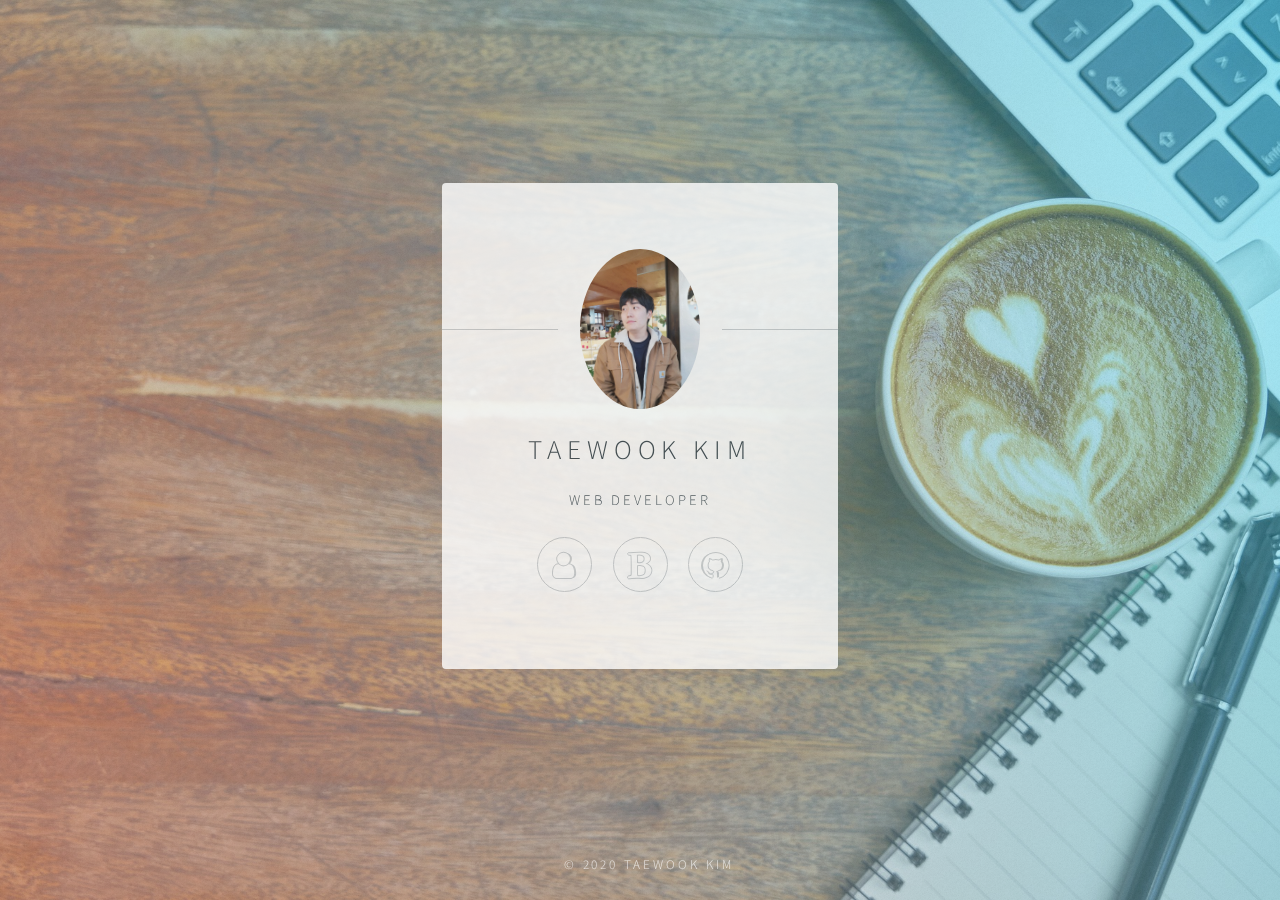
<file: index.html>
<!DOCTYPE html>
<html lang="en">
    <head>
        <meta charset="UTF-8">
        <meta name="viewport" content="width=device-width, initial-scale=1, maximum-scale=1">
        <!-- <meta name="viewport" content="width=device-width, initial-scale=1.0"> -->
        <title>twkim</title>
        <script src="https://www.google-analytics.com/analytics.js"></script>
        <script src="assets/js/jquery-3.2.1.min.js"></script>
        <link rel="stylesheet" href="assets/css/main.css">
        
        <!-- noscript 가 뭔지 -->
        <noscript><link rel="stylesheet" href="assets/css/noscript.css" /></noscript>
        
        <!-- 타이틀 옆 로고 지정  -->
        <link rel="icon" type="image/png" sizes="16x16" href="assets/gear.ico">
        
        
        <link rel="stylesheet" href="assets/css/font-awesome.min.css">
        
        <!-- 구글폰트 설정  -->
        <link href="https://fonts.googleapis.com/css?family=Source+Sans+Pro:400,700,700italic,400italic" rel="stylesheet" type="text/css">
        <link rel="stylesheet" type="text/css" href="assets/css/katex.min.css">
        <script src="assets/js/katex.min.js"> </script>
        
        
        <script>
            (function(i, s, o, g, r, a, m) {
                i['GoogleAnalyticsObject'] = r;
                i[r] = i[r] || function() {
                    (i[r].q = i[r].q || []).push(arguments)
                }, i[r].l = 1 * new Date();
                a = s.createElement(o),
                m = s.getElementsByTagName(o)[0];
                a.async = 1;
                a.src = g;
                m.parentNode.insertBefore(a, m)
            })(window, document, 'script', 'https://www.google-analytics.com/analytics.js', 'ga');
            
            ga('create', 'UA-116951375-2', 'auto');
            ga('send', 'pageview');
            
            </script>
    <script type="text/javascript">
          var host = "index.html";
          if ((host == window.location.host) && (window.location.protocol != "https:"))
          window.location.protocol = "https";
          </script>
        
        <title>taewook k</title>
        
        
        <meta name="generator" content="Jekyll v3.7.3" />
        <meta property="og:title" content="https://taewook7.github.io/homepage/index.html" />
        <meta property="og:locale" content="en_US" />
        <link rel="canonical" href="https://taewook7.github.io/homepage/index.html" />
        <meta property="og:url" content="https://taewook7.github.io/homepage/index.html" />
        <meta property="og:site_name" content="https://taewook7.github.io/homepage/index.html" />
    <script type="application/ld+json">
    {"name":"https://taewook7.github.io/homepage/index.html","@type":"WebSite","url":"https://taewook7.github.io/homepage/index.html","headline":"https://taewook7.github.io/homepage/index.html","@context":"http://schema.org"}
    </script>

    <link type="text/css" rel="stylesheet" href="chrome-extension://eobejphpabbjeehffmbiecckpkggpbai/style.css">
    <script type="text/javascript" charset="utf-8" src="chrome-extension://eobejphpabbjeehffmbiecckpkggpbai/js/content-script/page_context.js"></script>


</head>
<!-- <body class naver_screen_capture_injected="true"> -->
    <body class="is-loading">
    <div id="wrapper">
        <section id="main">
            <header>
            <span class="avatar">
                <img src="assets/img/profile2.jpg" alt="" />
            </span>
            <h1>TAEWOOK KIM</h1>
            <p>Web Developer</p>
            </header>

            <footer>
                <ul class="icons">
                    <li><a href="taewook7.html" class="fa-user">Profile</a></li>
                    <li><a href="https://blog.naver.com/x_o_d_n" class="fa-bold">Blog</a></li>
                    <li><a href="https://github.com/taewook7" class="fa-github">Github</a></li>
                </ul>
            </footer>
            </section>
            
            <footer id="footer">
                <ul class="copyright">
                    <li>&copy; 2020 TaeWook Kim</li>
                </ul>
            </footer>
            
            <script>
              if ('addEventListener' in window) {
                window.addEventListener('load', function() { document.body.className = document.body.className.replace(/\bis-loading\b/, ''); });
                document.body.className += (navigator.userAgent.match(/(MSIE|rv:11\.0)/) ? ' is-ie' : '');
              }
            </script>


    </div>

    <!-- <audio contorls>
        <source src="assets/music/A Winter Story (영화  러브 레터 ).mp3">
    </audio> -->
</body>
</html>
</file>
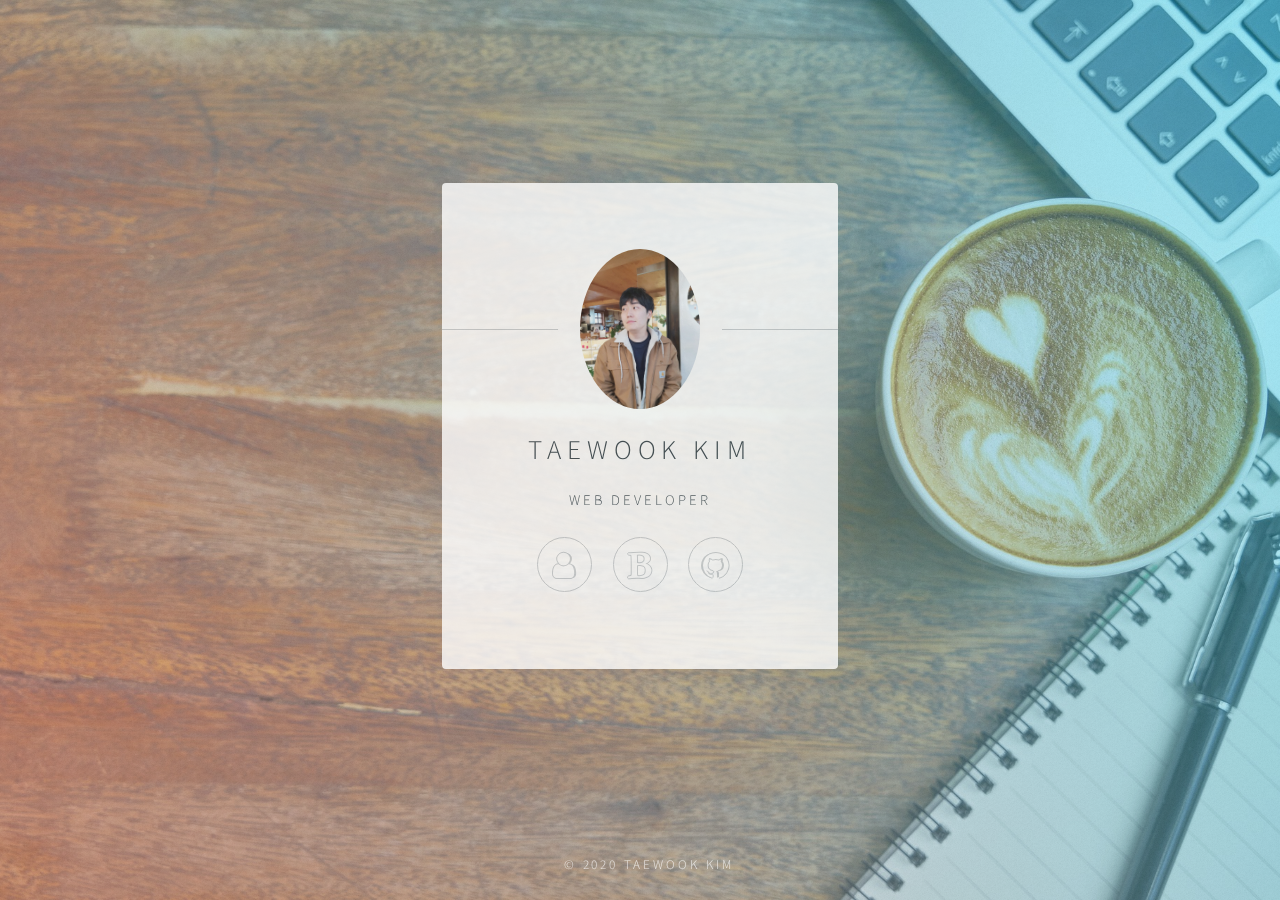
<file: main.html>
<!DOCTYPE html>
<html lang="en">
    <head>
        <meta charset="UTF-8">
        <meta name="viewport" content="width=device-width, initial-scale=1, maximum-scale=1">
        <!-- <meta name="viewport" content="width=device-width, initial-scale=1.0"> -->
        <title>twkim</title>
        <script src="https://www.google-analytics.com/analytics.js"></script>
        <script src="assets/js/jquery-3.2.1.min.js"></script>
        <link rel="stylesheet" href="assets/css/main.css">
        
        <!-- noscript 가 뭔지 -->
        <noscript><link rel="stylesheet" href="assets/css/noscript.css" /></noscript>
        
        <!-- 타이틀 옆 로고 지정  -->
        <link rel="icon" type="image/png" sizes="16x16" href="assets/gear.ico">
        
        
        <link rel="stylesheet" href="assets/css/font-awesome.min.css">
        
        <!-- 구글폰트 설정  -->
        <link href="https://fonts.googleapis.com/css?family=Source+Sans+Pro:400,700,700italic,400italic" rel="stylesheet" type="text/css">
        <link rel="stylesheet" type="text/css" href="assets/css/katex.min.css">
        <script src="assets/js/katex.min.js"> </script>
        
        
        <script>
            (function(i, s, o, g, r, a, m) {
                i['GoogleAnalyticsObject'] = r;
                i[r] = i[r] || function() {
                    (i[r].q = i[r].q || []).push(arguments)
                }, i[r].l = 1 * new Date();
                a = s.createElement(o),
                m = s.getElementsByTagName(o)[0];
                a.async = 1;
                a.src = g;
                m.parentNode.insertBefore(a, m)
            })(window, document, 'script', 'https://www.google-analytics.com/analytics.js', 'ga');
            
            ga('create', 'UA-116951375-2', 'auto');
            ga('send', 'pageview');
            
            </script>
    <script type="text/javascript">
          var host = "main.html";
          if ((host == window.location.host) && (window.location.protocol != "https:"))
          window.location.protocol = "https";
          </script>
        
        <title>taewook k</title>
        
        
        <meta name="generator" content="Jekyll v3.7.3" />
        <meta property="og:title" content="https://taewook7.github.io/homepage/main.html" />
        <meta property="og:locale" content="en_US" />
        <link rel="canonical" href="https://taewook7.github.io/homepage/main.html" />
        <meta property="og:url" content="https://taewook7.github.io/homepage/main.html" />
        <meta property="og:site_name" content="https://taewook7.github.io/homepage/main.html" />
    <script type="application/ld+json">
    {"name":"https://taewook7.github.io/homepage/main.html","@type":"WebSite","url":"https://taewook7.github.io/homepage/main.html","headline":"https://taewook7.github.io/homepage/main.html","@context":"http://schema.org"}
    </script>

    <link type="text/css" rel="stylesheet" href="chrome-extension://eobejphpabbjeehffmbiecckpkggpbai/style.css">
    <script type="text/javascript" charset="utf-8" src="chrome-extension://eobejphpabbjeehffmbiecckpkggpbai/js/content-script/page_context.js"></script>


</head>
<!-- <body class naver_screen_capture_injected="true"> -->
    <body class="is-loading">
    <div id="wrapper">
        <section id="main">
            <header>
            <span class="avatar">
                <img src="assets/img/profile2.jpg" alt="" />
            </span>
            <h1>TAEWOOK KIM</h1>
            <p>Web Developer</p>
            </header>

            <footer>
                <ul class="icons">
                    <li><a href="taewook7.html" class="fa-user">Profile</a></li>
                    <li><a href="https://blog.naver.com/x_o_d_n" class="fa-bold">Blog</a></li>
                    <li><a href="https://github.com/taewook7" class="fa-github">Github</a></li>
                </ul>
            </footer>
            </section>
            
            <footer id="footer">
                <ul class="copyright">
                    <li>&copy; 2020 TaeWook Kim</li>
                </ul>
            </footer>
            
            <script>
              if ('addEventListener' in window) {
                window.addEventListener('load', function() { document.body.className = document.body.className.replace(/\bis-loading\b/, ''); });
                document.body.className += (navigator.userAgent.match(/(MSIE|rv:11\.0)/) ? ' is-ie' : '');
              }
            </script>


    </div>

    <!-- <audio contorls>
        <source src="assets/music/A Winter Story (영화  러브 레터 ).mp3">
    </audio> -->
</body>
</html>
</file>
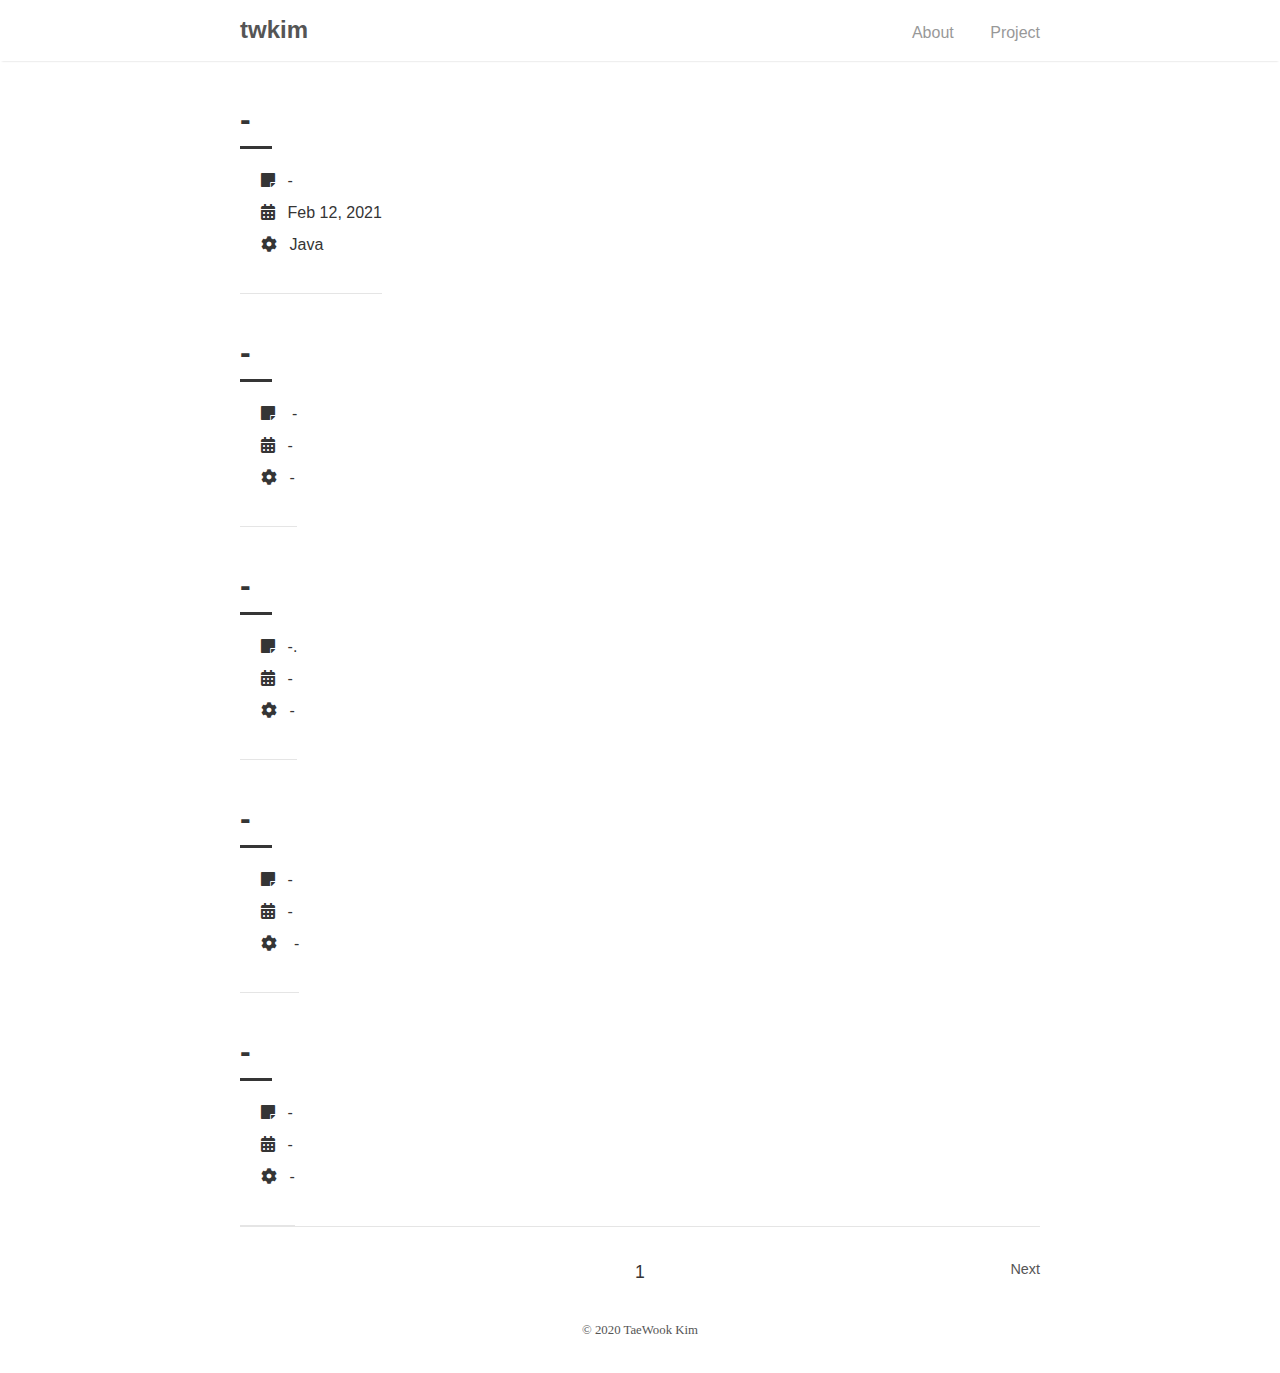
<file: project.html>
<!DOCTYPE html>
<html lang="en">
<head>
    <meta charset="UTF-8">
    <meta name="viewport" content="width=device-width, initial-scale=1.0">
    <title>twkim</title>
    <link rel="icon" type="image/png" sizes="16x16" href="assets/gear.ico">

    <link rel="stylesheet" href="assets/css/main2.css">
    <link rel="stylesheet" href="https://fonts.googleapis.com/css?family=Libre+Baskerville:400,400i,700">
    <link rel="stylesheet" type="text/css" href="assets/css/fontawesome-all.min.css">
    <script async="" src="https://www.google-analytics.com/analytics.js"></script>
    <script>
        
      (function(i, s, o, g, r, a, m) {
          i['GoogleAnalyticsObject'] = r;
          i[r] = i[r] || function() {
              (i[r].q = i[r].q || []).push(arguments)
          }, i[r].l = 1 * new Date();
          a = s.createElement(o),
              m = s.getElementsByTagName(o)[0];
          a.async = 1;
          a.src = g;
          m.parentNode.insertBefore(a, m)
      })(window, document, 'script', 'https://www.google-analytics.com/analytics.js', 'ga');

      ga('create', 'UA-116951375-1', 'auto');
      ga('send', 'pageview');
  
    </script>

    <script>
        var host = "taewook7.html";
        if ((host == window.location.host) && (window.location.protocol != "https:"))
        window.location.protocol = "https";
    </script>


</head>
<body>
    <nav class="nav">
        <div class="nav-container">
            <a href="index.html">
                <h2 class="nav-title">twkim</h2>
            </a>
            <ul>
                <li><a href="taewook7.html">About</a></li>
                <li><a href="project.html">Project</a></li>
           
            </ul>
        </div>
     </nav>

     <main>
        <div class="portfolio">
            <a href="#" class="portfolio-item">
        <div>

        <h1 class="portfolio-title">-</h1>
        <div class="portfolio-line"></div>
        <div class="portfolio-content">
        <span class="portfolio-icon">
        <i class="fa fa-sticky-note"></i><span class="portfolio-icon-text">-</span>
        </span>
        </br>
        <span class="portfolio-icon">
        <i class="fa fa-calendar-alt"></i><span class="portfolio-icon-text">Feb 12, 2021</span>
        </span>
        </br>
        <span class="portfolio-icon">
        <i class="fa fa-cog"></i><span class="portfolio-icon-text">Java</span>
        </span>
        </div>
        </div>
        </a>
        </br>
        <a href="#" class="portfolio-item">
        <div>
        <h1 class="portfolio-title">-</h1>
        <div class="portfolio-line"></div>
        <div class="portfolio-content">
        <span class="portfolio-icon">
        <i class="fa fa-sticky-note"></i><span class="portfolio-icon-text"> - </span>
        </span>
        </br>
        <span class="portfolio-icon">
        <i class="fa fa-calendar-alt"></i><span class="portfolio-icon-text">-</span>
        </span>
        </br>
        <span class="portfolio-icon">
        <i class="fa fa-cog"></i><span class="portfolio-icon-text">-</span>
        </span>
        </div>
        </div>
        </a>
        </br>
        <a href="#" class="portfolio-item">
        <div>
        <h1 class="portfolio-title">-</h1>
        <div class="portfolio-line"></div>
        <div class="portfolio-content">
        <span class="portfolio-icon">
        <i class="fa fa-sticky-note"></i><span class="portfolio-icon-text">-.</span>
        </span>
        </br>
        <span class="portfolio-icon">
        <i class="fa fa-calendar-alt"></i><span class="portfolio-icon-text">-</span>
        </span>
        </br>
        <span class="portfolio-icon">
         <i class="fa fa-cog"></i><span class="portfolio-icon-text">-</span>
        </span>
        </div>
        </div>
        </a>
        </br>
        <a href="#" class="portfolio-item">
        <div>
        <h1 class="portfolio-title">-</h1>
        <div class="portfolio-line"></div>
        <div class="portfolio-content">
        <span class="portfolio-icon">
        <i class="fa fa-sticky-note"></i><span class="portfolio-icon-text">-</span>
        </span>
        </br>
        <span class="portfolio-icon">
        <i class="fa fa-calendar-alt"></i><span class="portfolio-icon-text">-</span>
        </span>
        </br>
        <span class="portfolio-icon">
        <i class="fa fa-cog"></i><span class="portfolio-icon-text"> -</span>
        </span>
        </div>
        </div>
        </a>
        </br>
        <a href="#" class="portfolio-item">
        <div>
        <h1 class="portfolio-title">-</h1>
        <div class="portfolio-line"></div>
        <div class="portfolio-content">
        <span class="portfolio-icon">
        <i class="fa fa-sticky-note"></i><span class="portfolio-icon-text">-</span>
        </span>
        </br>
        <span class="portfolio-icon">
        <i class="fa fa-calendar-alt"></i><span class="portfolio-icon-text">-</span>
        </span>
        </br>
        <span class="portfolio-icon">
        <i class="fa fa-cog"></i><span class="portfolio-icon-text">-</span>
        </span>
        </div>
        </div>
        </a>
        </br>
        </div>
       
        <div class="pagination">
        <a href="project2.html" class="right next">Next</a>
        <span>1</span>
        </div>
        </main>
        <footer>
        <span>
        &copy; <time datetime="2019-06-13 10:58:06 +0000">2020</time> TaeWook Kim
        </span>
        </footer>
        </body>
        </html>


</body>
</html>
</file>
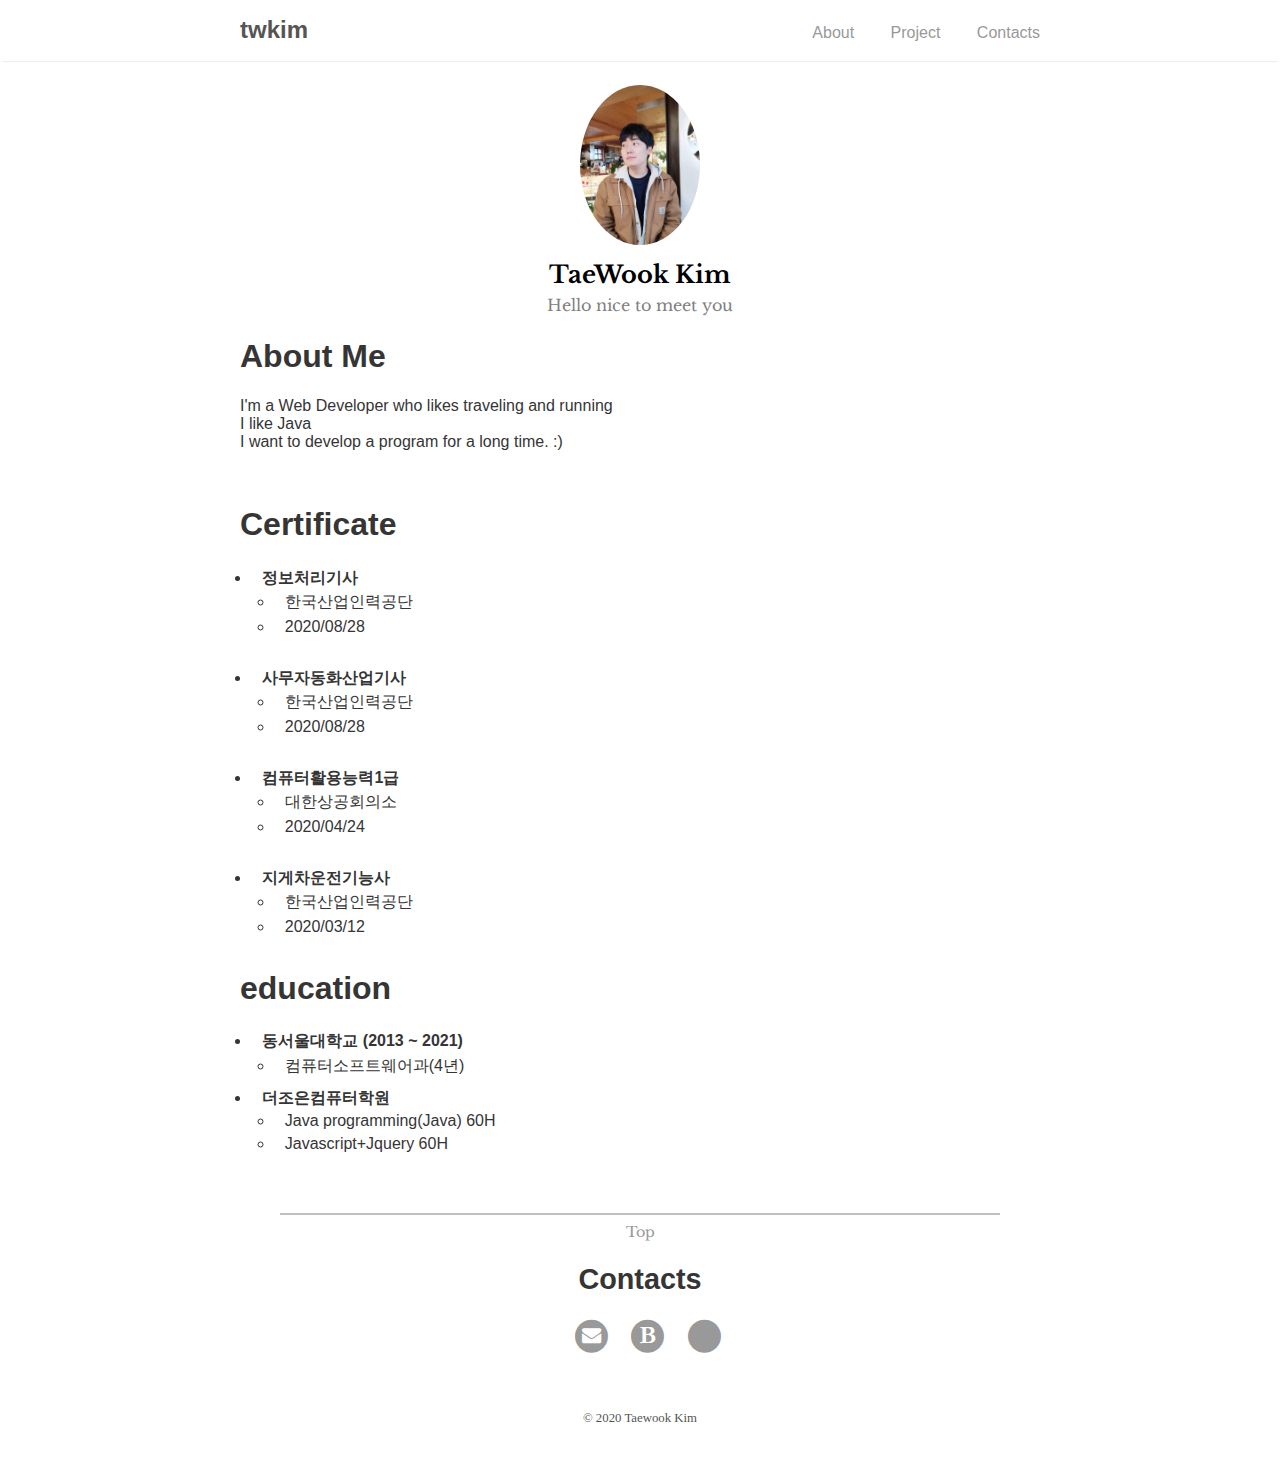
<file: taewook7.html>
<!DOCTYPE html>
<html>
    <head>
    <meta name="viewport" content="width=device-width, initial-scale=1.0">
    <meta charset="UTF-8">
    <title>twkim</title>
    <link rel="stylesheet" href="assets/css/main2.css">
    <link rel="stylesheet" href="https://fonts.googleapis.com/css?family=Libre+Baskerville:400,400i,700">
    <link rel="stylesheet" href="assets/css/font-awesome.min.css">  
    <!-- 그림 CSS 위 코드-->
    <link rel="icon" type="image/png" sizes="16x16" href="assets/gear.ico">
   
    <script src="https://www.google-analytics.com/analytics.js"></script>

    <!-- 아직 구현안함. -->
    <link rel="stylesheet" href="assets/css/fixed-nav.css">
    <script src="assets/js/fixed-nav.js"></script>

</head>
<body>
    <header >
    <nav class="nav">
        <div class="nav-container">
            <a href="index.html">
                <h2 class="nav-title">twkim</h2>
            </a>
            <ul class="gnb">
                <li>
                    <a href="taewook7.html">About</a>
                </li>
                <li>
                    <a href="project.html">Project</a>
                </li>
                <li>
                    <a href="#footer">Contacts</a>
                </li>

                <!-- 아래 기능 아직 미완성. -->
                <!-- <span class="underline" style="width: 50px; left:0px;"> -->
                </span>
            </ul>
        </div>
    </nav>
    </header>
    
    <main>
        <div class="about">
            <div class="profile">
                <img class="selfie" alt="TaeWook Kim" src="assets/img/profile2.jpg">
                <div class="info">
                    <div class="title">TaeWook Kim</div>
                    <div class="description">Hello nice to meet you</div>
                </div>
            </div>
            
            <div class="content">
                <h1 id="about-me">About Me</h1>
                <p>I'm a Web Developer who likes traveling and running
                <br> I like Java 
                <br>
                I want to develop a program for a long time. :)
                </p>
                <p><br></p>

                <h1 id="certificate">Certificate</h1>
                    <ul>
                        <li>
                            정보처리기사
                            <ul>
                                <li>한국산업인력공단</li>
                                <li>2020/08/28</li>
                            </ul>
                        </li>
                    </ul>

                    <ul>
                        <li>
                            사무자동화산업기사
                            <ul>
                                <li>한국산업인력공단</li>
                                <li>2020/08/28</li>
                            </ul>
                        </li>
                    </ul>

                    <ul>
                        <li>
                            컴퓨터활용능력1급
                            <ul>
                                <li>대한상공회의소</li>
                                <li>2020/04/24</li>
                            </ul>
                        </li>
                    </ul>

                    <ul>
                        <li>
                            지게차운전기능사
                            <ul>
                                <li>한국산업인력공단</li>
                                <li>2020/03/12</li>
                            </ul>
                        </li>
                    </ul>
                <h1 id="education">education</h1>
                <ul>
                    <li>
                        동서울대학교 (2013 ~ 2021)
                        <ul>
                            <li>컴퓨터소프트웨어과(4년)</li>
                        </ul>
                    </li>
                    <li>
                        더조은컴퓨터학원
                        <ul>
                            <li>Java programming(Java) 60H </li>
                            <li>Javascript+Jquery 60H </li>
                        
                        </ul>
                    </li>
                </ul>


            </div>

        </div>
        <br>
      
        <div class="social-layer">
            <hr style="border: 1px solid silver;" width="90%">
            <a href="#" class="top">Top</a>
            <h1>Contacts</h1>
            <div class="social-icons">
                <ul>
                    <li>
                        <a href="mailto:x_o_d_n@naver.com" title="email">
                        <span class="fa-stack fa-lg">
                            <i class="fa fa-circle fa-stack-2x"></i>
                            <i class="fa fa-envelope fa-stack-1x fa-inverse"></i>
                         </span> 
                         </a>
                    </li>
                    <li>
                        <a href="https://blog.naver.com/x_o_d_n" title="blog">
                        <span class="fa-stack fa-lg">
                            <i class="fa fa-circle fa-stack-2x"></i>
                            <i class="fa fa-bold fa-stack-1x fa-inverse"></i>
                            </span>
                            </a>
                   
                    </li>
                    <li>
                        <a href="https://github.com/taewook7" title="github">
                        <span class="fa-stack fa-lg">
                            <i class="fa fa-circle fa-stack-2x"></i>
                            <i class="fab fa-github fa-stack-1x fa-inverse"></i>
                            </span>
                            </a>
                    </li>

                </ul>
            </div>
        </div>
    </main>
    <footer id="footer">
        <span>
           © 2020 Taewook Kim
        </span>
    </footer>

</body>
</html>
</file>
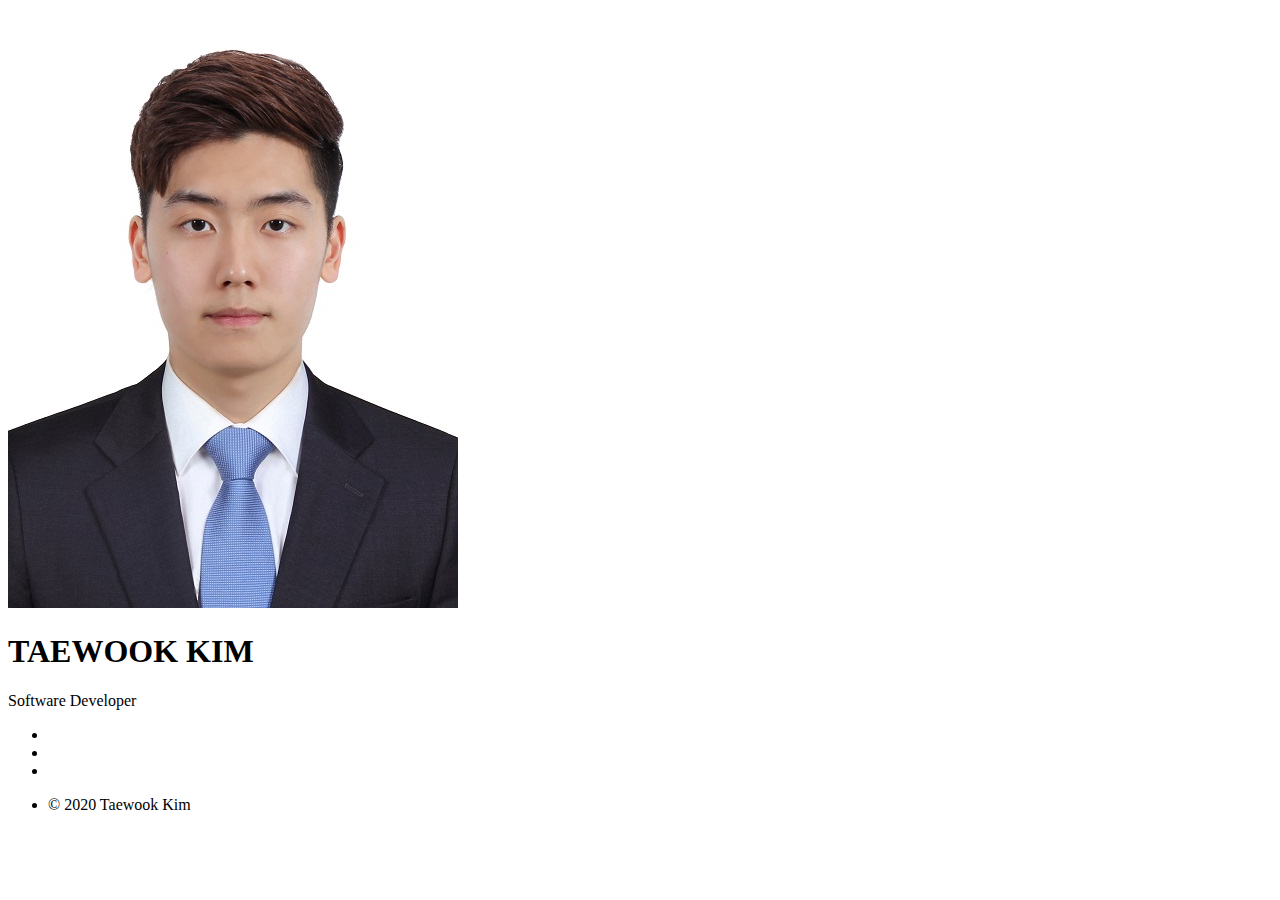
<file: homepage/main.html>
<!DOCTYPE html>
<html lang="en">
<head>
    <meta charset="UTF-8">
    <meta name="viewport" content="width=device-width, initial-scale=1.0">
    <title>taewook7</title>
    <script async src="//www.google-analytics.com/google-analytics.js"></script>
    <script src="/assets/js/jquery-3.2.1.min.js"></script>
</head>
<body>
    <div id="wrapper">
        <section id="main">
            <header>
                <span class="avatar">
                    <img src="/assets/img/profile.jpg" alt>
                </span>
                <h1>TAEWOOK KIM</h1>
                <p>Software Developer</p>
            </header>
            <footer>
                <ul class="icons">
                    <li>
                        <a href="https://profile.taewook7.com" class="fa-user"></a>    
                    </li>
                    <li>
                        <a href="https://blog.taewook7.com" class="fa-bold"></a>
                    </li>
                    <li>
                        <a href="https://github.com/taewook7" class="fa-github"></a>
                    </li>
                </ul>
            </footer>
        </section>
        <footer id="footer">
            <ul class="copyright">
                <li>© 2020 Taewook Kim</li>
            </ul>
        </footer>
    </div>
</body>
</html>
</file>
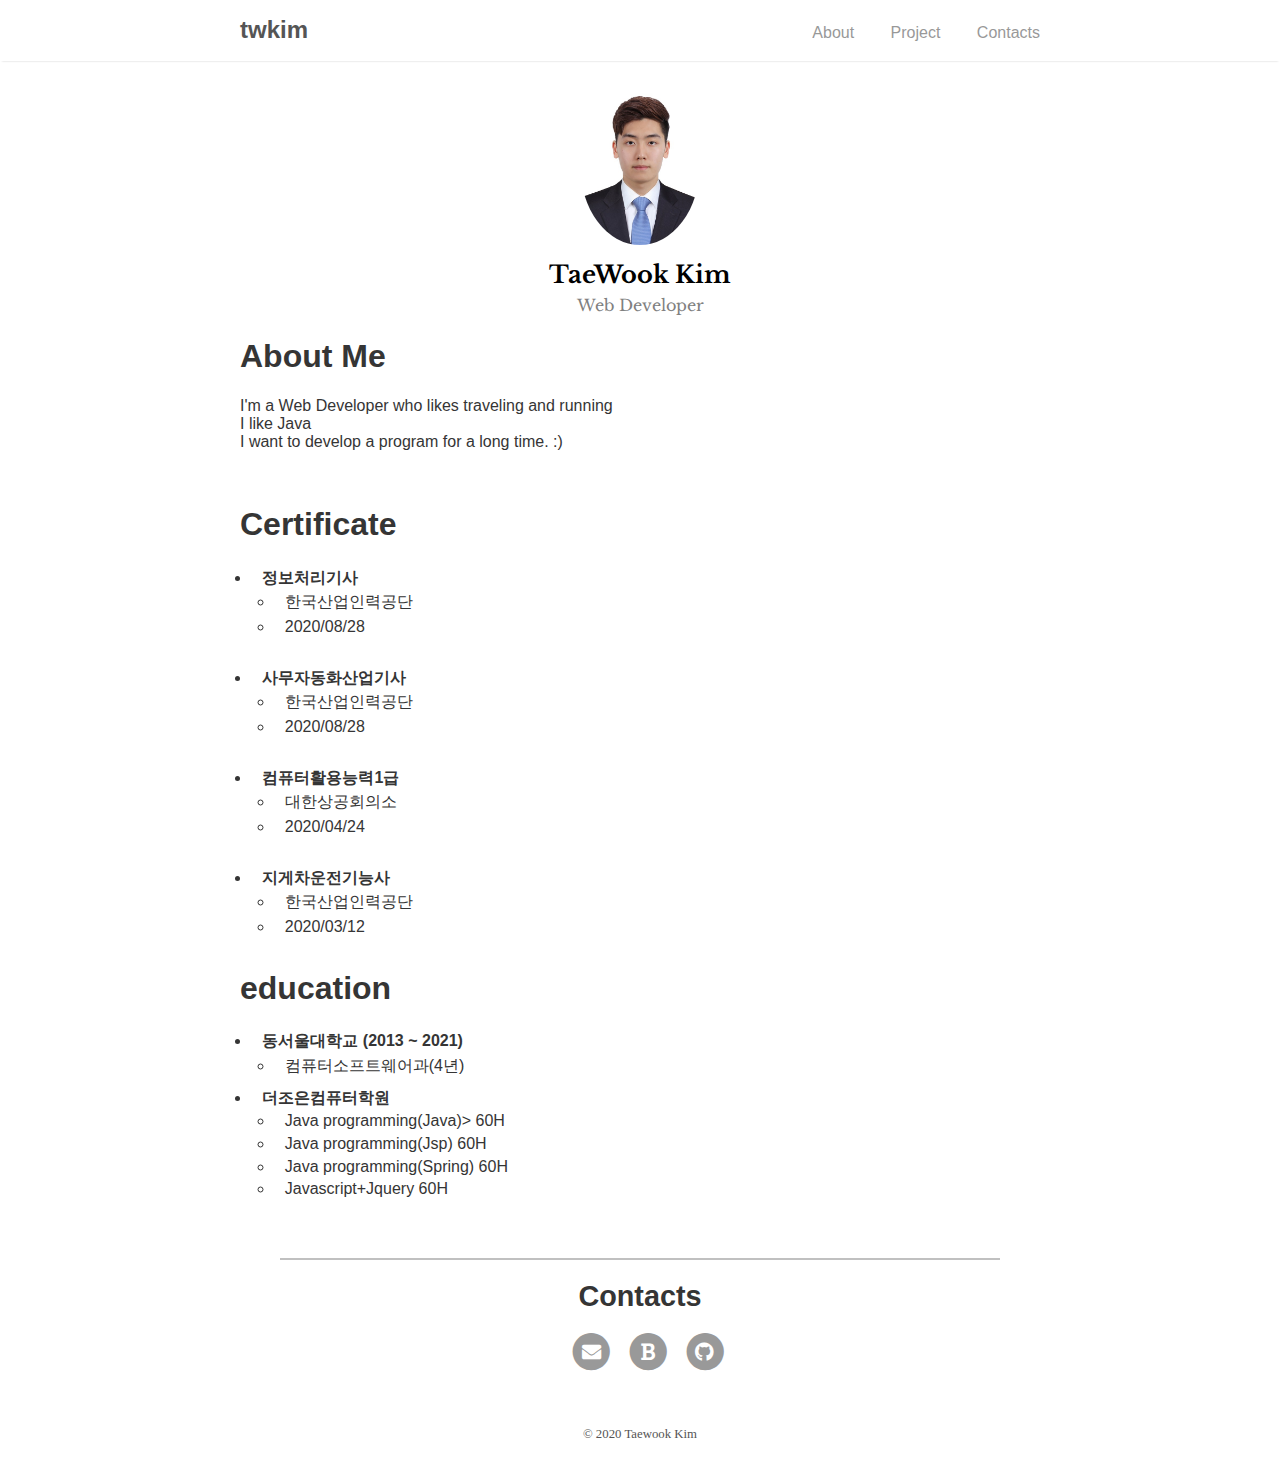
<file: homepage/taewook7.html>
<!DOCTYPE html>
<html>
    <head>
    <meta name="viewport" content="width=device-width, initial-scale=1.0">
    <meta charset="UTF-8">
    <title>twkim</title>
    <link rel="stylesheet" href="assets/css/main.css">
    <link rel="stylesheet" href="https://fonts.googleapis.com/css?family=Libre+Baskerville:400,400i,700">
    <link rel="stylesheet" href="assets/css/fontawesome-all.min.css">  
    <!-- 그림 CSS 위 코드-->
    <link rel="icon" type="image/png" sizes="16x16" href="assets/gear.ico">
    <script src="https://www.google-analytics.com/analytics.js"></script>
    

</head>
<body>
    <nav class="nav">
        <div class="nav-container">
            <a href="main.html">
                <h2 class="nav-title">twkim</h2>
            </a>
            <ul>
                <li>
                    <a href="taewook7.html">About</a>
                </li>
                <li>
                    <a href="project.html">Project</a>
                </li>
                <li>
                    <a href="">Contacts</a>
                </li>
            </ul>
        </div>
    </nav>
    <main>
        <div class="about">
            <div class="profile">
                <img class="selfie" alt="TaeWook Kim" src="assets/img/profile.jpg">
                <div class="info">
                    <div class="title">TaeWook Kim</div>
                    <div class="description">Web Developer</div>
                </div>
            </div>
            
            <div class="content">
                <h1 id="about-me">About Me</h1>
                <p>I'm a Web Developer who likes traveling and running
                <br> I like Java 
                <br>
                I want to develop a program for a long time. :)
                </p>
                <p><br></p>

                <h1 id="certificate">Certificate</h1>
                    <ul>
                        <li>
                            정보처리기사
                            <ul>
                                <li>한국산업인력공단</li>
                                <li>2020/08/28</li>
                            </ul>
                        </li>
                    </ul>

                    <ul>
                        <li>
                            사무자동화산업기사
                            <ul>
                                <li>한국산업인력공단</li>
                                <li>2020/08/28</li>
                            </ul>
                        </li>
                    </ul>

                    <ul>
                        <li>
                            컴퓨터활용능력1급
                            <ul>
                                <li>대한상공회의소</li>
                                <li>2020/04/24</li>
                            </ul>
                        </li>
                    </ul>

                    <ul>
                        <li>
                            지게차운전기능사
                            <ul>
                                <li>한국산업인력공단</li>
                                <li>2020/03/12</li>
                            </ul>
                        </li>
                    </ul>
                <h1 id="education">education</h1>
                <ul>
                    <li>
                        동서울대학교 (2013 ~ 2021)
                        <ul>
                            <li>컴퓨터소프트웨어과(4년)</li>
                        </ul>
                    </li>
                    <li>
                        더조은컴퓨터학원
                        <ul>
                            <li>Java programming(Java)> 60H </li>
                            <li>Java programming(Jsp) 60H </li>
                            <li>Java programming(Spring) 60H </li>
                            <li>Javascript+Jquery 60H </li>
                        
                        </ul>
                    </li>
                </ul>


            </div>

        </div>
        <br>
      
        <div class="social-layer">
            <hr style="border: 1px solid silver;" width="90%">
            <h1>Contacts</h1>
            <div class="social-icons">
                <ul>
                    <li>
                        <a href="mailto:x_o_d_n@naver.com" title="email">
                        <span class="fa-stack fa-lg">
                            <i class="fa fa-circle fa-stack-2x"></i>
                            <i class="fa fa-envelope fa-stack-1x fa-inverse"></i>
                         </span> 
                         </a>
                    </li>
                    <li>
                        <a href="https://blog.naver.com/x_o_d_n" title="blog">
                        <span class="fa-stack fa-lg">
                            <i class="fa fa-circle fa-stack-2x"></i>
                            <i class="fa fa-bold fa-stack-1x fa-inverse"></i>
                            </span>
                            </a>
                   
                    </li>
                    <li>
                        <a href="https://github.com/taewook7" title="github">
                        <span class="fa-stack fa-lg">
                            <i class="fa fa-circle fa-stack-2x"></i>
                            <i class="fab fa-github fa-stack-1x fa-inverse"></i>
                            </span>
                            </a>
                    </li>

                </ul>
            </div>
        </div>
    </main>
    <footer id="footer">
        <span>
           © 2020 Taewook Kim
        </span>
    </footer>

</body>
</html>
</file>
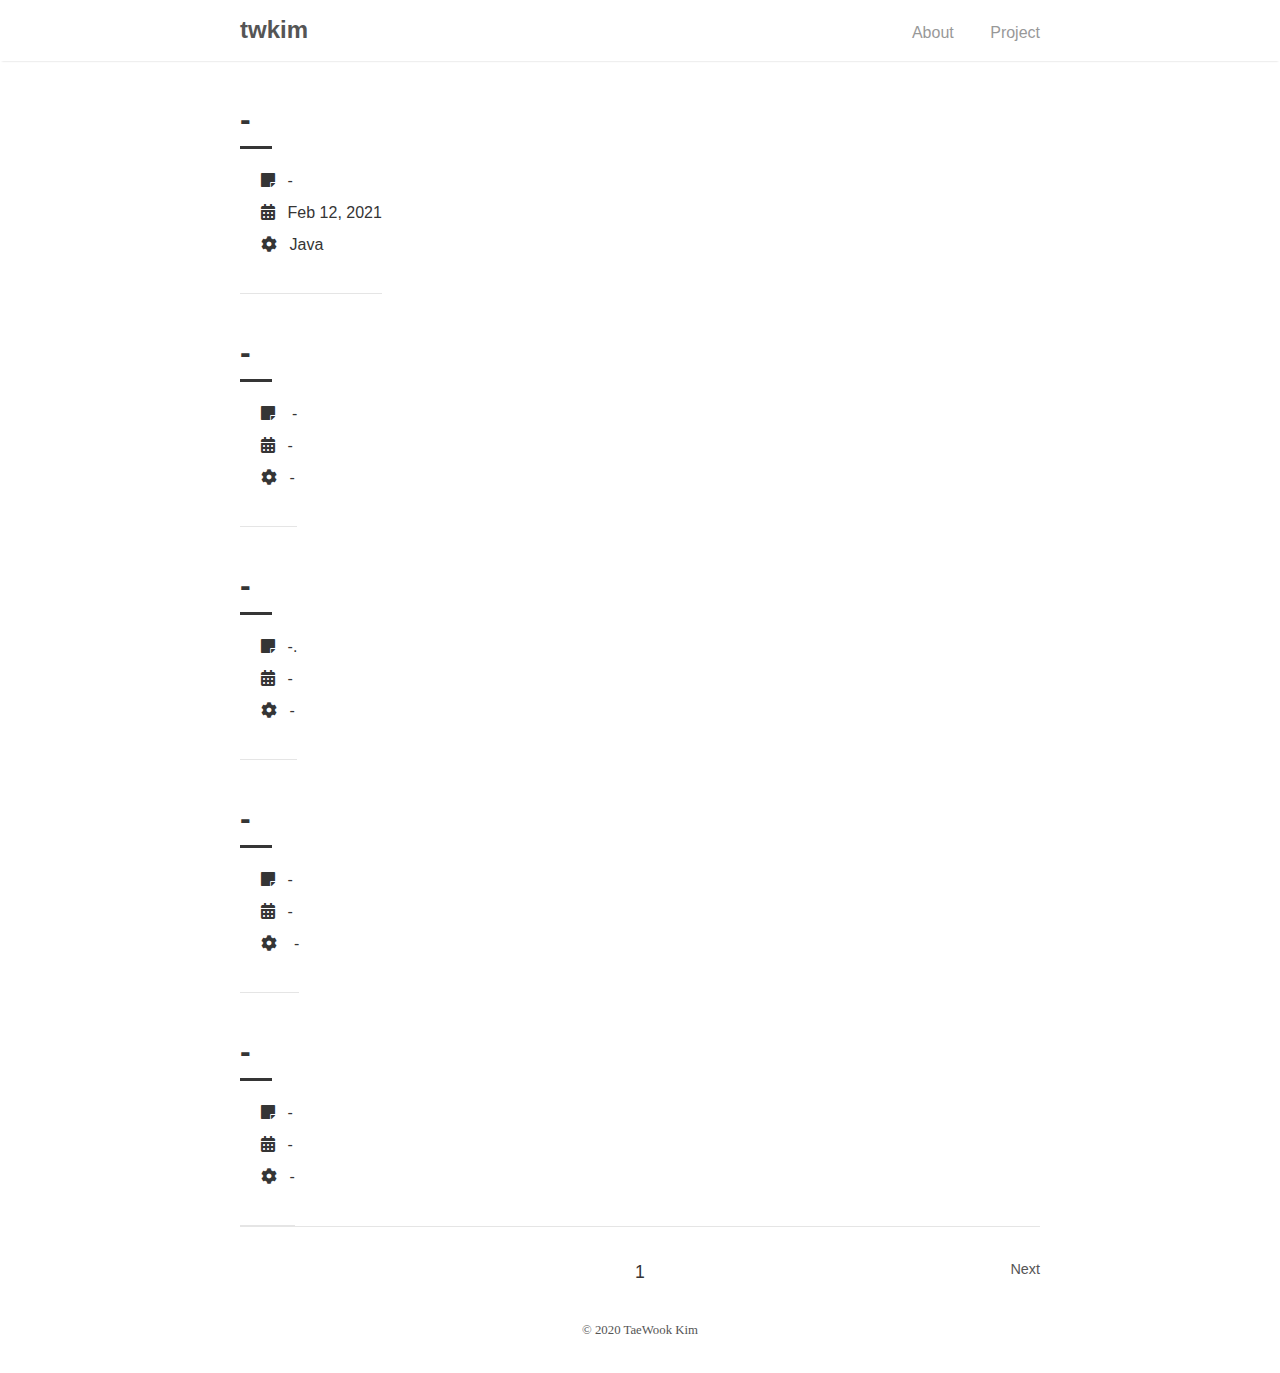
<file: twkim/project.html>
<!DOCTYPE html>
<html lang="en">
<head>
    <meta charset="UTF-8">
    <meta name="viewport" content="width=device-width, initial-scale=1.0">
    <title>twkim</title>
    <link rel="icon" type="image/png" sizes="16x16" href="assets/gear.ico">

    <link rel="stylesheet" href="assets/css/fixed-nav.css">
    <script src="assets/js/fixed-nav.js"></script>


    <link rel="stylesheet" href="assets/css/main2.css">
    <link rel="stylesheet" href="https://fonts.googleapis.com/css?family=Libre+Baskerville:400,400i,700">
    <link rel="stylesheet" type="text/css" href="assets/css/fontawesome-all.min.css">
    <script async="" src="https://www.google-analytics.com/analytics.js"></script>
    <script>
        
      (function(i, s, o, g, r, a, m) {
          i['GoogleAnalyticsObject'] = r;
          i[r] = i[r] || function() {
              (i[r].q = i[r].q || []).push(arguments)
          }, i[r].l = 1 * new Date();
          a = s.createElement(o),
              m = s.getElementsByTagName(o)[0];
          a.async = 1;
          a.src = g;
          m.parentNode.insertBefore(a, m)
      })(window, document, 'script', 'https://www.google-analytics.com/analytics.js', 'ga');

      ga('create', 'UA-116951375-1', 'auto');
      ga('send', 'pageview');
  
    </script>

    <script>
        var host = "taewook7.html";
        if ((host == window.location.host) && (window.location.protocol != "https:"))
        window.location.protocol = "https";
    </script>


</head>
<body>
    <nav class="nav">
        <div class="nav-container">
            <a href="index.html">
                <h2 class="nav-title">twkim</h2>
            </a>
            <ul>
                <li><a href="taewook7.html">About</a></li>
                <li><a href="project.html">Project</a></li>
           
            </ul>
        </div>
     </nav>

     <main>
        <div class="portfolio">
            <a href="#" class="portfolio-item">
        <div>

        <h1 class="portfolio-title">-</h1>
        <div class="portfolio-line"></div>
        <div class="portfolio-content">
        <span class="portfolio-icon">
        <i class="fa fa-sticky-note"></i><span class="portfolio-icon-text">-</span>
        </span>
        </br>
        <span class="portfolio-icon">
        <i class="fa fa-calendar-alt"></i><span class="portfolio-icon-text">Feb 12, 2021</span>
        </span>
        </br>
        <span class="portfolio-icon">
        <i class="fa fa-cog"></i><span class="portfolio-icon-text">Java</span>
        </span>
        </div>
        </div>
        </a>
        </br>
        <a href="#" class="portfolio-item">
        <div>
        <h1 class="portfolio-title">-</h1>
        <div class="portfolio-line"></div>
        <div class="portfolio-content">
        <span class="portfolio-icon">
        <i class="fa fa-sticky-note"></i><span class="portfolio-icon-text"> - </span>
        </span>
        </br>
        <span class="portfolio-icon">
        <i class="fa fa-calendar-alt"></i><span class="portfolio-icon-text">-</span>
        </span>
        </br>
        <span class="portfolio-icon">
        <i class="fa fa-cog"></i><span class="portfolio-icon-text">-</span>
        </span>
        </div>
        </div>
        </a>
        </br>
        <a href="#" class="portfolio-item">
        <div>
        <h1 class="portfolio-title">-</h1>
        <div class="portfolio-line"></div>
        <div class="portfolio-content">
        <span class="portfolio-icon">
        <i class="fa fa-sticky-note"></i><span class="portfolio-icon-text">-.</span>
        </span>
        </br>
        <span class="portfolio-icon">
        <i class="fa fa-calendar-alt"></i><span class="portfolio-icon-text">-</span>
        </span>
        </br>
        <span class="portfolio-icon">
         <i class="fa fa-cog"></i><span class="portfolio-icon-text">-</span>
        </span>
        </div>
        </div>
        </a>
        </br>
        <a href="#" class="portfolio-item">
        <div>
        <h1 class="portfolio-title">-</h1>
        <div class="portfolio-line"></div>
        <div class="portfolio-content">
        <span class="portfolio-icon">
        <i class="fa fa-sticky-note"></i><span class="portfolio-icon-text">-</span>
        </span>
        </br>
        <span class="portfolio-icon">
        <i class="fa fa-calendar-alt"></i><span class="portfolio-icon-text">-</span>
        </span>
        </br>
        <span class="portfolio-icon">
        <i class="fa fa-cog"></i><span class="portfolio-icon-text"> -</span>
        </span>
        </div>
        </div>
        </a>
        </br>
        <a href="#" class="portfolio-item">
        <div>
        <h1 class="portfolio-title">-</h1>
        <div class="portfolio-line"></div>
        <div class="portfolio-content">
        <span class="portfolio-icon">
        <i class="fa fa-sticky-note"></i><span class="portfolio-icon-text">-</span>
        </span>
        </br>
        <span class="portfolio-icon">
        <i class="fa fa-calendar-alt"></i><span class="portfolio-icon-text">-</span>
        </span>
        </br>
        <span class="portfolio-icon">
        <i class="fa fa-cog"></i><span class="portfolio-icon-text">-</span>
        </span>
        </div>
        </div>
        </a>
        </br>
        </div>
       
        <div class="pagination">
        <a href="project2.html" class="right next">Next</a>
        <span>1</span>
        </div>
        </main>
        <footer>
        <span>
        &copy; <time datetime="2019-06-13 10:58:06 +0000">2020</time> TaeWook Kim
        </span>
        </footer>
        </body>
        </html>

        <script src="https://ajax.googleapis.com/ajax/libs/jquery/3.5.1/jquery.min.js"></script>
        <script>
            $(document).ready(function(){
                $(window).scroll(function(){
                    var scroll = $(window).scrollTop();
                    if(scroll > 0){
                        $("nav").css({position:'fixed'});
                    } else  {
                        $("nav").css({position:'relative'});
                    }
                })
            });
        </script>
</body>
</html>
</file>
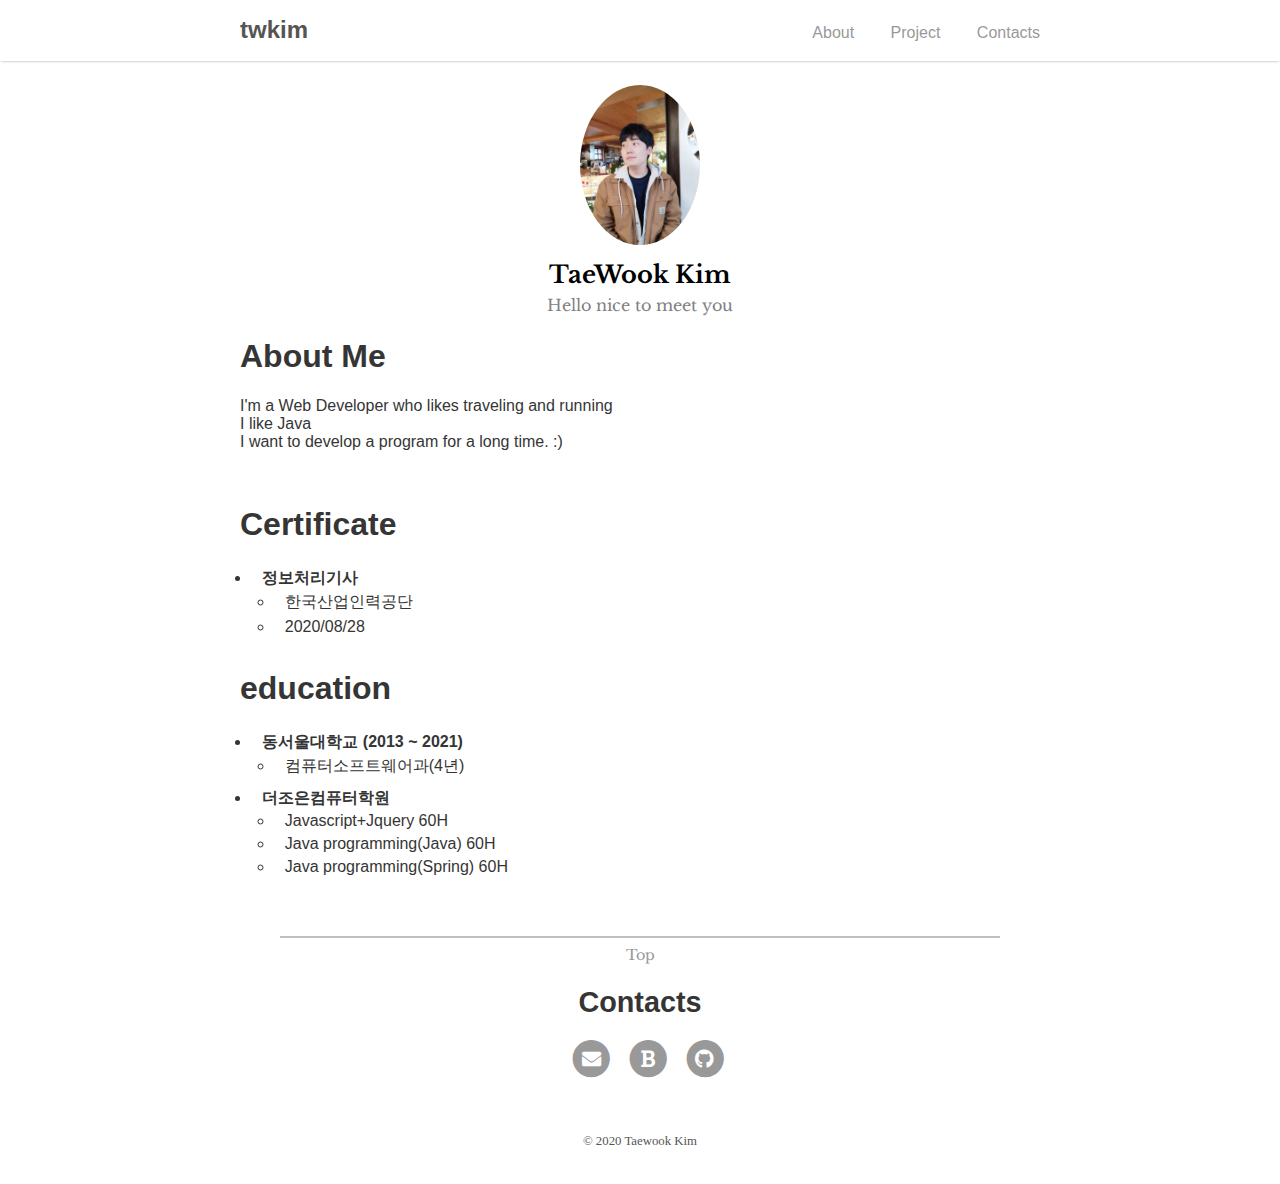
<file: twkim/taewook7.html>
<!DOCTYPE html>
<html>
    <head>
    <meta name="viewport" content="width=device-width, initial-scale=1.0">
    <meta charset="UTF-8">
    <title>twkim</title>
    <link rel="stylesheet" href="assets/css/main2.css">
    <link rel="stylesheet" href="https://fonts.googleapis.com/css?family=Libre+Baskerville:400,400i,700">
    <link rel="stylesheet" href="assets/css/fontawesome-all.min.css">  
    <!-- 그림 CSS 위 코드-->
    <link rel="icon" type="image/png" sizes="16x16" href="assets/gear.ico">
   
    <script src="https://www.google-analytics.com/analytics.js"></script>

    <!-- 아직 구현안함. -->
    <link rel="stylesheet" href="assets/css/fixed-nav.css">
    <script src="assets/js/fixed-nav.js"></script>

</head>
<body>
    <header >
    <nav class="nav">
        <div class="nav-container">
            <a href="index.html">
                <h2 class="nav-title">twkim</h2>
            </a>
            <ul>
                <li>
                    <a href="taewook7.html">About</a>
                </li>
                <li>
                    <a href="project.html">Project</a>
                </li>
                <li>
                    <a href="#footer">Contacts</a>
                </li>

                <!-- 아래 기능 아직 미완성. -->
                <!-- <span class="underline" style="width: 50px; left:0px;"> -->
                </span>
            </ul>
        </div>
    </nav>
    </header>
    
    <main>
        <div class="about">
            <div class="profile">
                <img class="selfie" alt="TaeWook Kim" src="assets/img/profile2.jpg">
                <div class="info">
                    <div class="title">TaeWook Kim</div>
                    <div class="description">Hello nice to meet you</div>
                </div>
            </div>
            
            <div class="content">
                <h1 id="about-me">About Me</h1>
                <p>I'm a Web Developer who likes traveling and running
                <br> I like Java 
                <br>
                I want to develop a program for a long time. :)
                </p>
                <p><br></p>

                <h1 id="certificate">Certificate</h1>
                    <ul>
                        <li>
                            정보처리기사
                            <ul>
                                <li>한국산업인력공단</li>
                                <li>2020/08/28</li>
                            </ul>
                        </li>
                    </ul>
                    
                <h1 id="education">education</h1>
                <ul>
                    <li>
                        동서울대학교 (2013 ~ 2021)
                        <ul>
                            <li>컴퓨터소프트웨어과(4년)</li>
                        </ul>
                    </li>
                    <li>
                        더조은컴퓨터학원
                        <ul>
                            <li>Javascript+Jquery 60H </li>
                            <li>Java programming(Java) 60H </li>
                            <li>Java programming(Spring) 60H</li>
                        
                        </ul>
                    </li>
                </ul>


            </div>

        </div>
        <br>
      
        <div class="social-layer">
            <hr style="border: 1px solid silver;" width="90%">
            <a href="#" class="top">Top</a>
            <h1>Contacts</h1>
            <div class="social-icons">
                <ul>
                    <li>
                        <a href="mailto:x_o_d_n@naver.com" title="email">
                        <span class="fa-stack fa-lg">
                            <i class="fa fa-circle fa-stack-2x"></i>
                            <i class="fa fa-envelope fa-stack-1x fa-inverse"></i>
                         </span> 
                         </a>
                    </li>
                    <li>
                        <a href="https://blog.naver.com/x_o_d_n" title="blog">
                        <span class="fa-stack fa-lg">
                            <i class="fa fa-circle fa-stack-2x"></i>
                            <i class="fa fa-bold fa-stack-1x fa-inverse"></i>
                            </span>
                            </a>
                   
                    </li>
                    <li>
                        <a href="https://github.com/taewook7" title="github">
                        <span class="fa-stack fa-lg">
                            <i class="fa fa-circle fa-stack-2x"></i>
                            <i class="fab fa-github fa-stack-1x fa-inverse"></i>
                            </span>
                            </a>
                    </li>

                </ul>
            </div>
        </div>
    </main>
    <footer id="footer">
        <span>
           © 2020 Taewook Kim
        </span>
    </footer>

    <script src="https://ajax.googleapis.com/ajax/libs/jquery/3.5.1/jquery.min.js"></script>
    <script>
        $(document).ready(function(){
            $(window).scroll(function(){
                var scroll = $(window).scrollTop();
                if(scroll > 0){
                    $("header").css({position:'fixed'});
                } else  {
                    $("header").css({position:'relative'});
                }
            })
        });
    </script>

</body>
</html>
</file>
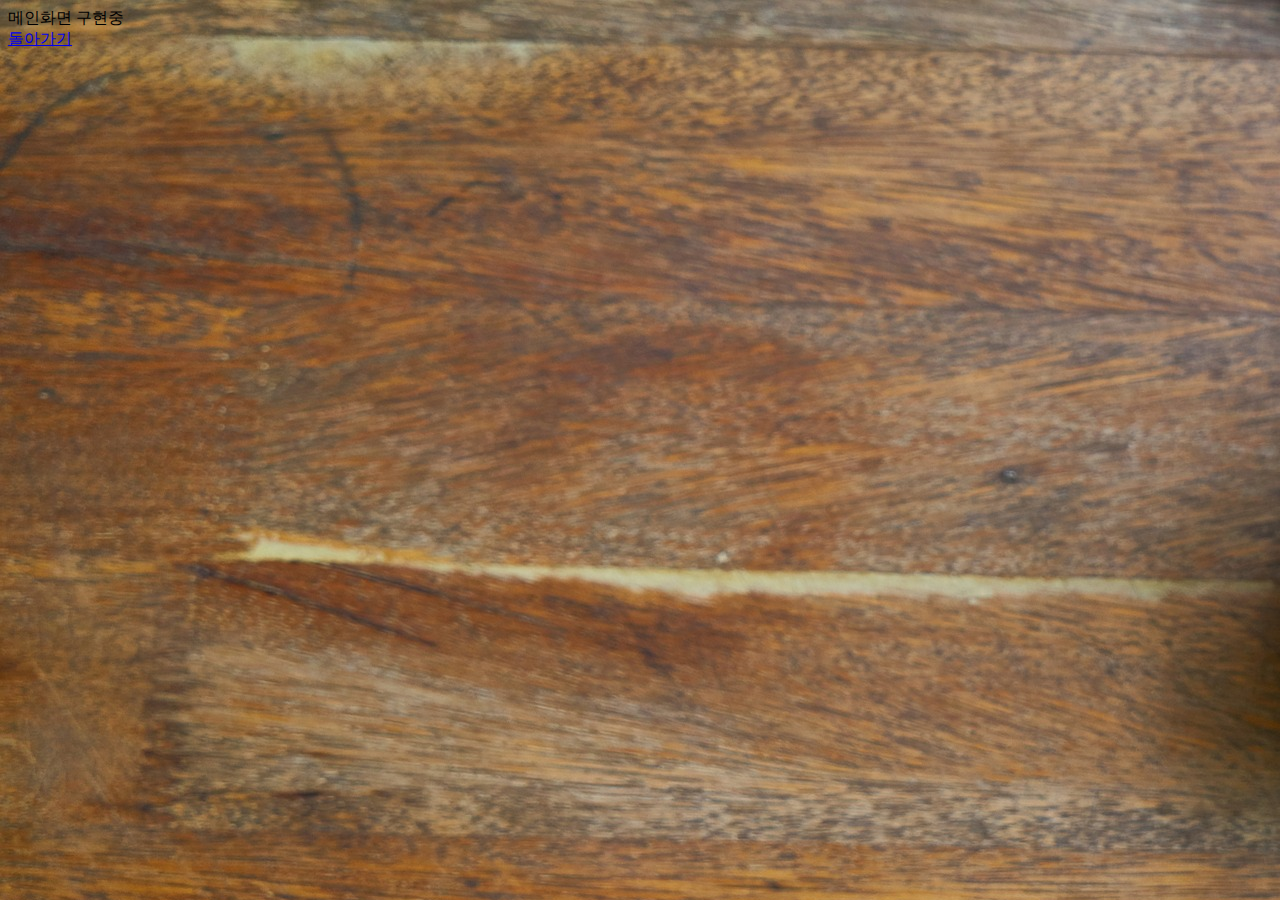
<file: twkim/homepage/main.html>
<!DOCTYPE html>
<html lang="en">
<head>
    <meta charset="UTF-8">
    <meta name="viewport" content="width=device-width, initial-scale=1.0">
    <title>twkim.home</title>
    <link rel="icon" type="image/png" sizes="16x16" href="assets/gear.ico">
<style>
    body{background:url("assets/img/background.jpg") no-repeat}
</style>

</head>
<body>
    메인화면 구현중<br>
    <a href="taewook7.html">돌아가기</a>
    
</body>
</html>
</file>
<file: assets/css/noscript.css>
2
</file>
<file: assets/css/main2.css>
*{-webkit-box-sizing:border-box;-moz-box-sizing:border-box;box-sizing:border-box;line-height:1.5}html,body{color:#555;margin:0;padding:0}html{font-family:libre baskerville,times new roman,Times,serif;font-size:14px}@media(min-width:600px){html{font-size:16px}}body{-webkit-text-size-adjust:100%}h1,h2,h3,h4,h5,h6{color:#353535;font-family:helvetica neue,segoe ui,Helvetica,Arial,sans-serif;line-height:normal}li,ul,p{color:#353535;font-family:helvetica neue,segoe ui,Helvetica,Arial,sans-serif;line-height:normal}li,ul{padding:.1rem .2rem .2rem .7rem}a{color:#999;text-decoration:none}blockquote{border-left:.25rem solid #e5e5e5;color:#979797;margin:.8rem 0;padding:.5rem 1rem}blockquote p:last-child{margin-bottom:0}@media(min-width:600px){blockquote{padding:0 5rem 0 1.25rem}}img{display:block;margin:0 0 1rem;max-width:100%}td{vertical-align:top}pre,code{font-family:Menlo,Monaco,monospace}code{background-color:#f9f9f9;border-radius:3px;color:#bf616a;font-size:85%;padding:.25em .5em}pre{margin:0 0 1rem}pre code{background-color:transparent;color:inherit;font-size:100%;padding:0}.highlight{background-color:#f9f9f9;border-radius:3px;line-height:1.4;margin:0 0 1rem;padding:1rem}.highlight pre{margin-bottom:0;overflow-x:auto}.highlight .lineno{color:#aaa;display:inline-block;padding:0 .75rem 0 .25rem;-webkit-user-select:none;-moz-user-select:none;user-select:none}.highlight .hll{background-color:#ffc}.highlight .c{color:#999}.highlight .err{color:#a00;background-color:#faa}.highlight .k{color:#069}.highlight .o{color:#555}.highlight .cm{color:#09f;font-style:italic}.highlight .cp{color:#099}.highlight .c1{color:#999}.highlight .cs{color:#999}.highlight .gd{background-color:#fcc;border:1px solid #c00}.highlight .ge{font-style:italic}.highlight .gr{color:red}.highlight .gh{color:#030}.highlight .gi{background-color:#cfc;border:1px solid #0c0}.highlight .go{color:#aaa}.highlight .gp{color:#009}.highlight .gu{color:#030}.highlight .gt{color:#9c6}.highlight .kc{color:#069}.highlight .kd{color:#069}.highlight .kn{color:#069}.highlight .kp{color:#069}.highlight .kr{color:#069}.highlight .kt{color:#078}.highlight .m{color:#f60}.highlight .s{color:#d44950}.highlight .na{color:#4f9fcf}.highlight .nb{color:#366}.highlight .nc{color:#0a8}.highlight .no{color:#360}.highlight .nd{color:#99f}.highlight .ni{color:#999}.highlight .ne{color:#c00}.highlight .nf{color:#c0f}.highlight .nl{color:#99f}.highlight .nn{color:#0cf}.highlight .nt{color:#2f6f9f}.highlight .nv{color:#033}.highlight .ow{color:#000}.highlight .w{color:#bbb}.highlight .mf{color:#f60}.highlight .mh{color:#f60}.highlight .mi{color:#f60}.highlight .mo{color:#f60}.highlight .sb{color:#c30}.highlight .sc{color:#c30}.highlight .sd{color:#c30;font-style:italic}.highlight .s2{color:#c30}.highlight .se{color:#c30}.highlight .sh{color:#c30}.highlight .si{color:#a00}.highlight .sx{color:#c30}.highlight .sr{color:#3aa}.highlight .s1{color:#c30}.highlight .ss{color:#fc3}.highlight .bp{color:#366}.highlight .vc{color:#033}.highlight .vg{color:#033}.highlight .vi{color:#033}.highlight .il{color:#f60}.css .o,.css .o+.nt,.css .nt+.nt{color:#999}.pagination{border-top:.5px solid #e5e5e5;font-family:helvetica neue,segoe ui,Helvetica,Arial,sans-serif;padding-top:2rem;position:relative;text-align:center}.pagination span{color:#353535;font-size:1.1rem}.pagination .top{-webkit-transition:all .3s ease-out;-moz-transition:all .3s ease-out;transition:all .3s ease-out;color:#555;font-size:1.1rem;opacity:.6}.pagination .top:hover{opacity:1}.pagination .next{-webkit-transition:all .3s ease-out;-moz-transition:all .3s ease-out;transition:all .3s ease-out;color:#555;font-size:.9rem;position:absolute}.pagination .next:hover,.pagination .next:focus{opacity:.6;text-decoration:none}.pagination .left{left:0}.pagination .right{right:0}.about .profile{text-align:center;margin-top:3%}.about .profile .selfie{display:block;width:120px;margin:0 auto;border-radius:100%}.about .profile .info{margin-top:1.5%;margin-bottom:2%}.about .profile .info .title{font-size:1.5rem;font-weight:700;color:#000}.about .profile .info .description{font-size:1rem;color:gray}.about .content li{font-weight:700}.about .content li li{font-weight:400}.about .content a{color:#555}.about-icon{margin-left:1.3rem;line-height:2rem}.about-icon-text{margin-left:.8rem}.portfolio-item{border-bottom:1px solid #e5e5e5;color:#555;display:inline-block;padding:2rem 0}.portfolio-item:hover .portfolio-line,.portfolio-item:focus .portfolio-line{width:5rem}.portfolio-item:last-child{border:0}.portfolio-title{color:#353535;display:block;font-family:helvetica neue,segoe ui,Helvetica,Arial,sans-serif;font-size:2rem;font-weight:700;margin:.5rem 0}.portfolio-line{-webkit-transition:all .3s ease-out;-moz-transition:all .3s ease-out;transition:all .3s ease-out;border-top:.2rem solid #353535;display:block;width:2rem}.portfolio-content{margin-top:1rem;color:#353535;font-family:helvetica neue,segoe ui,Helvetica,Arial,sans-serif;font-size:1rem}.portfolio-icon{margin-left:1.3rem;line-height:2rem}.portfolio-icon-text{margin-left:.8rem}.post{padding:3rem 0}.post-info{color:#aaa;font-family:Palatino,palatino lt std,palatino linotype,book antiqua,georgia,serif;letter-spacing:.5px;text-align:center}.post-info span{font-style:italic}.post-title{text-shadow:0 1px 2px #3f3f3f;font-family:helvetica neue,segoe ui,Helvetica,Arial,sans-serif;font-size:3rem;margin:1rem 0;text-align:center}.post-line{border-top:.4rem solid #353535;display:block;margin:0 auto 3rem;width:4rem}.post p{margin:0 0 1rem;text-align:justify}.post a:hover{text-decoration:underline}.post img{margin:0 auto .5rem}.post img+em{color:#aaa;display:block;font-family:helvetica neue,segoe ui,Helvetica,Arial,sans-serif;font-size:.9rem;font-style:normal;text-align:center}.container{margin:0 auto;max-width:800px;width:80%}main,footer,.nav-container{display:block;margin:0 auto;max-width:800px;width:80%}.nav{box-shadow:0 2px 2px -2px rgba(0,0,0,.2);overflow:auto}.nav-container{margin:1rem auto;position:relative;text-align:center}.nav-title{-webkit-transition:all .2s ease-out;-moz-transition:all .2s ease-out;transition:all .2s ease-out;color:#555;display:inline-block;margin:0;padding-right:.2rem}.nav-title:hover,.nav-title:focus{opacity:.6}.nav ul{list-style-type:none;margin:1rem 0 0;padding:0;text-align:center}.nav li{-webkit-transition:all .2s ease-out;-moz-transition:all .2s ease-out;transition:all .2s ease-out;color:#555;display:inline-block;opacity:.6;padding:0 2rem 0 0}.nav li:last-child{padding-right:0}.nav li:hover,.nav li:focus{opacity:1}.nav a{color:#555;font-family:helvetica neue,segoe ui,Helvetica,Arial,sans-serif}@media(min-width:600px){.nav-container{text-align:left}.nav ul{bottom:0;position:absolute;right:0}}footer{font-family:Palatino,palatino lt std,palatino linotype,book antiqua,georgia,serif;padding:2rem 0;text-align:center}footer span{color:#555;font-size:.8rem}.social-layer{display:inline-block;text-align:center;width:100%;color:#cdcdcd;font-size:.9em}.social-layer .social-icons ul{list-style:none}.social-layer .social-icons ul li{display:inline}
</file>
<file: assets/css/fixed-nav.css>
1
</file>
<file: homepage/assets/css/main.css>
*{-webkit-box-sizing:border-box;-moz-box-sizing:border-box;box-sizing:border-box;line-height:1.5}html,body{color:#555;margin:0;padding:0}html{font-family:libre baskerville,times new roman,Times,serif;font-size:14px}@media(min-width:600px){html{font-size:16px}}body{-webkit-text-size-adjust:100%}h1,h2,h3,h4,h5,h6{color:#353535;font-family:helvetica neue,segoe ui,Helvetica,Arial,sans-serif;line-height:normal}li,ul,p{color:#353535;font-family:helvetica neue,segoe ui,Helvetica,Arial,sans-serif;line-height:normal}li,ul{padding:.1rem .2rem .2rem .7rem}a{color:#999;text-decoration:none}blockquote{border-left:.25rem solid #e5e5e5;color:#979797;margin:.8rem 0;padding:.5rem 1rem}blockquote p:last-child{margin-bottom:0}@media(min-width:600px){blockquote{padding:0 5rem 0 1.25rem}}img{display:block;margin:0 0 1rem;max-width:100%}td{vertical-align:top}pre,code{font-family:Menlo,Monaco,monospace}code{background-color:#f9f9f9;border-radius:3px;color:#bf616a;font-size:85%;padding:.25em .5em}pre{margin:0 0 1rem}pre code{background-color:transparent;color:inherit;font-size:100%;padding:0}.highlight{background-color:#f9f9f9;border-radius:3px;line-height:1.4;margin:0 0 1rem;padding:1rem}.highlight pre{margin-bottom:0;overflow-x:auto}.highlight .lineno{color:#aaa;display:inline-block;padding:0 .75rem 0 .25rem;-webkit-user-select:none;-moz-user-select:none;user-select:none}.highlight .hll{background-color:#ffc}.highlight .c{color:#999}.highlight .err{color:#a00;background-color:#faa}.highlight .k{color:#069}.highlight .o{color:#555}.highlight .cm{color:#09f;font-style:italic}.highlight .cp{color:#099}.highlight .c1{color:#999}.highlight .cs{color:#999}.highlight .gd{background-color:#fcc;border:1px solid #c00}.highlight .ge{font-style:italic}.highlight .gr{color:red}.highlight .gh{color:#030}.highlight .gi{background-color:#cfc;border:1px solid #0c0}.highlight .go{color:#aaa}.highlight .gp{color:#009}.highlight .gu{color:#030}.highlight .gt{color:#9c6}.highlight .kc{color:#069}.highlight .kd{color:#069}.highlight .kn{color:#069}.highlight .kp{color:#069}.highlight .kr{color:#069}.highlight .kt{color:#078}.highlight .m{color:#f60}.highlight .s{color:#d44950}.highlight .na{color:#4f9fcf}.highlight .nb{color:#366}.highlight .nc{color:#0a8}.highlight .no{color:#360}.highlight .nd{color:#99f}.highlight .ni{color:#999}.highlight .ne{color:#c00}.highlight .nf{color:#c0f}.highlight .nl{color:#99f}.highlight .nn{color:#0cf}.highlight .nt{color:#2f6f9f}.highlight .nv{color:#033}.highlight .ow{color:#000}.highlight .w{color:#bbb}.highlight .mf{color:#f60}.highlight .mh{color:#f60}.highlight .mi{color:#f60}.highlight .mo{color:#f60}.highlight .sb{color:#c30}.highlight .sc{color:#c30}.highlight .sd{color:#c30;font-style:italic}.highlight .s2{color:#c30}.highlight .se{color:#c30}.highlight .sh{color:#c30}.highlight .si{color:#a00}.highlight .sx{color:#c30}.highlight .sr{color:#3aa}.highlight .s1{color:#c30}.highlight .ss{color:#fc3}.highlight .bp{color:#366}.highlight .vc{color:#033}.highlight .vg{color:#033}.highlight .vi{color:#033}.highlight .il{color:#f60}.css .o,.css .o+.nt,.css .nt+.nt{color:#999}.pagination{border-top:.5px solid #e5e5e5;font-family:helvetica neue,segoe ui,Helvetica,Arial,sans-serif;padding-top:2rem;position:relative;text-align:center}.pagination span{color:#353535;font-size:1.1rem}.pagination .top{-webkit-transition:all .3s ease-out;-moz-transition:all .3s ease-out;transition:all .3s ease-out;color:#555;font-size:1.1rem;opacity:.6}.pagination .top:hover{opacity:1}.pagination .next{-webkit-transition:all .3s ease-out;-moz-transition:all .3s ease-out;transition:all .3s ease-out;color:#555;font-size:.9rem;position:absolute}.pagination .next:hover,.pagination .next:focus{opacity:.6;text-decoration:none}.pagination .left{left:0}.pagination .right{right:0}.about .profile{text-align:center;margin-top:3%}.about .profile .selfie{display:block;width:120px;margin:0 auto;border-radius:100%}.about .profile .info{margin-top:1.5%;margin-bottom:2%}.about .profile .info .title{font-size:1.5rem;font-weight:700;color:#000}.about .profile .info .description{font-size:1rem;color:gray}.about .content li{font-weight:700}.about .content li li{font-weight:400}.about .content a{color:#555}.about-icon{margin-left:1.3rem;line-height:2rem}.about-icon-text{margin-left:.8rem}.portfolio-item{border-bottom:1px solid #e5e5e5;color:#555;display:inline-block;padding:2rem 0}.portfolio-item:hover .portfolio-line,.portfolio-item:focus .portfolio-line{width:5rem}.portfolio-item:last-child{border:0}.portfolio-title{color:#353535;display:block;font-family:helvetica neue,segoe ui,Helvetica,Arial,sans-serif;font-size:2rem;font-weight:700;margin:.5rem 0}.portfolio-line{-webkit-transition:all .3s ease-out;-moz-transition:all .3s ease-out;transition:all .3s ease-out;border-top:.2rem solid #353535;display:block;width:2rem}.portfolio-content{margin-top:1rem;color:#353535;font-family:helvetica neue,segoe ui,Helvetica,Arial,sans-serif;font-size:1rem}.portfolio-icon{margin-left:1.3rem;line-height:2rem}.portfolio-icon-text{margin-left:.8rem}.post{padding:3rem 0}.post-info{color:#aaa;font-family:Palatino,palatino lt std,palatino linotype,book antiqua,georgia,serif;letter-spacing:.5px;text-align:center}.post-info span{font-style:italic}.post-title{text-shadow:0 1px 2px #3f3f3f;font-family:helvetica neue,segoe ui,Helvetica,Arial,sans-serif;font-size:3rem;margin:1rem 0;text-align:center}.post-line{border-top:.4rem solid #353535;display:block;margin:0 auto 3rem;width:4rem}.post p{margin:0 0 1rem;text-align:justify}.post a:hover{text-decoration:underline}.post img{margin:0 auto .5rem}.post img+em{color:#aaa;display:block;font-family:helvetica neue,segoe ui,Helvetica,Arial,sans-serif;font-size:.9rem;font-style:normal;text-align:center}.container{margin:0 auto;max-width:800px;width:80%}main,footer,.nav-container{display:block;margin:0 auto;max-width:800px;width:80%}.nav{box-shadow:0 2px 2px -2px rgba(0,0,0,.2);overflow:auto}.nav-container{margin:1rem auto;position:relative;text-align:center}.nav-title{-webkit-transition:all .2s ease-out;-moz-transition:all .2s ease-out;transition:all .2s ease-out;color:#555;display:inline-block;margin:0;padding-right:.2rem}.nav-title:hover,.nav-title:focus{opacity:.6}.nav ul{list-style-type:none;margin:1rem 0 0;padding:0;text-align:center}.nav li{-webkit-transition:all .2s ease-out;-moz-transition:all .2s ease-out;transition:all .2s ease-out;color:#555;display:inline-block;opacity:.6;padding:0 2rem 0 0}.nav li:last-child{padding-right:0}.nav li:hover,.nav li:focus{opacity:1}.nav a{color:#555;font-family:helvetica neue,segoe ui,Helvetica,Arial,sans-serif}@media(min-width:600px){.nav-container{text-align:left}.nav ul{bottom:0;position:absolute;right:0}}footer{font-family:Palatino,palatino lt std,palatino linotype,book antiqua,georgia,serif;padding:2rem 0;text-align:center}footer span{color:#555;font-size:.8rem}.social-layer{display:inline-block;text-align:center;width:100%;color:#cdcdcd;font-size:.9em}.social-layer .social-icons ul{list-style:none}.social-layer .social-icons ul li{display:inline}
</file>
<file: twkim/assets/css/fixed-nav.css>
/*!
구현중
 */

  
 header{ z-index:999; box-shadow: 0 0 3px #ccc; position:relative; width:100%; background:#fff; top:0;} 
 nav{ z-index:999; box-shadow: 0 0 3px #ccc; position:relative; width:100%; background:#fff; top:0;} 


 header.on{position:fixed;}
header .on .logo{padding:10px 0;}
</file>
<file: twkim/assets/css/main2.css>
*{-webkit-box-sizing:border-box;-moz-box-sizing:border-box;box-sizing:border-box;line-height:1.5}html,body{color:#555;margin:0;padding:0}html{font-family:libre baskerville,times new roman,Times,serif;font-size:14px}@media(min-width:600px){html{font-size:16px}}body{-webkit-text-size-adjust:100%}h1,h2,h3,h4,h5,h6{color:#353535;font-family:helvetica neue,segoe ui,Helvetica,Arial,sans-serif;line-height:normal}li,ul,p{color:#353535;font-family:helvetica neue,segoe ui,Helvetica,Arial,sans-serif;line-height:normal}li,ul{padding:.1rem .2rem .2rem .7rem}a{color:#999;text-decoration:none}blockquote{border-left:.25rem solid #e5e5e5;color:#979797;margin:.8rem 0;padding:.5rem 1rem}blockquote p:last-child{margin-bottom:0}@media(min-width:600px){blockquote{padding:0 5rem 0 1.25rem}}img{display:block;margin:0 0 1rem;max-width:100%}td{vertical-align:top}pre,code{font-family:Menlo,Monaco,monospace}code{background-color:#f9f9f9;border-radius:3px;color:#bf616a;font-size:85%;padding:.25em .5em}pre{margin:0 0 1rem}pre code{background-color:transparent;color:inherit;font-size:100%;padding:0}.highlight{background-color:#f9f9f9;border-radius:3px;line-height:1.4;margin:0 0 1rem;padding:1rem}.highlight pre{margin-bottom:0;overflow-x:auto}.highlight .lineno{color:#aaa;display:inline-block;padding:0 .75rem 0 .25rem;-webkit-user-select:none;-moz-user-select:none;user-select:none}.highlight .hll{background-color:#ffc}.highlight .c{color:#999}.highlight .err{color:#a00;background-color:#faa}.highlight .k{color:#069}.highlight .o{color:#555}.highlight .cm{color:#09f;font-style:italic}.highlight .cp{color:#099}.highlight .c1{color:#999}.highlight .cs{color:#999}.highlight .gd{background-color:#fcc;border:1px solid #c00}.highlight .ge{font-style:italic}.highlight .gr{color:red}.highlight .gh{color:#030}.highlight .gi{background-color:#cfc;border:1px solid #0c0}.highlight .go{color:#aaa}.highlight .gp{color:#009}.highlight .gu{color:#030}.highlight .gt{color:#9c6}.highlight .kc{color:#069}.highlight .kd{color:#069}.highlight .kn{color:#069}.highlight .kp{color:#069}.highlight .kr{color:#069}.highlight .kt{color:#078}.highlight .m{color:#f60}.highlight .s{color:#d44950}.highlight .na{color:#4f9fcf}.highlight .nb{color:#366}.highlight .nc{color:#0a8}.highlight .no{color:#360}.highlight .nd{color:#99f}.highlight .ni{color:#999}.highlight .ne{color:#c00}.highlight .nf{color:#c0f}.highlight .nl{color:#99f}.highlight .nn{color:#0cf}.highlight .nt{color:#2f6f9f}.highlight .nv{color:#033}.highlight .ow{color:#000}.highlight .w{color:#bbb}.highlight .mf{color:#f60}.highlight .mh{color:#f60}.highlight .mi{color:#f60}.highlight .mo{color:#f60}.highlight .sb{color:#c30}.highlight .sc{color:#c30}.highlight .sd{color:#c30;font-style:italic}.highlight .s2{color:#c30}.highlight .se{color:#c30}.highlight .sh{color:#c30}.highlight .si{color:#a00}.highlight .sx{color:#c30}.highlight .sr{color:#3aa}.highlight .s1{color:#c30}.highlight .ss{color:#fc3}.highlight .bp{color:#366}.highlight .vc{color:#033}.highlight .vg{color:#033}.highlight .vi{color:#033}.highlight .il{color:#f60}.css .o,.css .o+.nt,.css .nt+.nt{color:#999}.pagination{border-top:.5px solid #e5e5e5;font-family:helvetica neue,segoe ui,Helvetica,Arial,sans-serif;padding-top:2rem;position:relative;text-align:center}.pagination span{color:#353535;font-size:1.1rem}.pagination .top{-webkit-transition:all .3s ease-out;-moz-transition:all .3s ease-out;transition:all .3s ease-out;color:#555;font-size:1.1rem;opacity:.6}.pagination .top:hover{opacity:1}.pagination .next{-webkit-transition:all .3s ease-out;-moz-transition:all .3s ease-out;transition:all .3s ease-out;color:#555;font-size:.9rem;position:absolute}.pagination .next:hover,.pagination .next:focus{opacity:.6;text-decoration:none}.pagination .left{left:0}.pagination .right{right:0}.about .profile{text-align:center;margin-top:3%}.about .profile .selfie{display:block;width:120px;margin:0 auto;border-radius:100%}.about .profile .info{margin-top:1.5%;margin-bottom:2%}.about .profile .info .title{font-size:1.5rem;font-weight:700;color:#000}.about .profile .info .description{font-size:1rem;color:gray}.about .content li{font-weight:700}.about .content li li{font-weight:400}.about .content a{color:#555}.about-icon{margin-left:1.3rem;line-height:2rem}.about-icon-text{margin-left:.8rem}.portfolio-item{border-bottom:1px solid #e5e5e5;color:#555;display:inline-block;padding:2rem 0}.portfolio-item:hover .portfolio-line,.portfolio-item:focus .portfolio-line{width:5rem}.portfolio-item:last-child{border:0}.portfolio-title{color:#353535;display:block;font-family:helvetica neue,segoe ui,Helvetica,Arial,sans-serif;font-size:2rem;font-weight:700;margin:.5rem 0}.portfolio-line{-webkit-transition:all .3s ease-out;-moz-transition:all .3s ease-out;transition:all .3s ease-out;border-top:.2rem solid #353535;display:block;width:2rem}.portfolio-content{margin-top:1rem;color:#353535;font-family:helvetica neue,segoe ui,Helvetica,Arial,sans-serif;font-size:1rem}.portfolio-icon{margin-left:1.3rem;line-height:2rem}.portfolio-icon-text{margin-left:.8rem}.post{padding:3rem 0}.post-info{color:#aaa;font-family:Palatino,palatino lt std,palatino linotype,book antiqua,georgia,serif;letter-spacing:.5px;text-align:center}.post-info span{font-style:italic}.post-title{text-shadow:0 1px 2px #3f3f3f;font-family:helvetica neue,segoe ui,Helvetica,Arial,sans-serif;font-size:3rem;margin:1rem 0;text-align:center}.post-line{border-top:.4rem solid #353535;display:block;margin:0 auto 3rem;width:4rem}.post p{margin:0 0 1rem;text-align:justify}.post a:hover{text-decoration:underline}.post img{margin:0 auto .5rem}.post img+em{color:#aaa;display:block;font-family:helvetica neue,segoe ui,Helvetica,Arial,sans-serif;font-size:.9rem;font-style:normal;text-align:center}.container{margin:0 auto;max-width:800px;width:80%}main,footer,.nav-container{display:block;margin:0 auto;max-width:800px;width:80%}.nav{box-shadow:0 2px 2px -2px rgba(0,0,0,.2);overflow:auto}.nav-container{margin:1rem auto;position:relative;text-align:center}.nav-title{-webkit-transition:all .2s ease-out;-moz-transition:all .2s ease-out;transition:all .2s ease-out;color:#555;display:inline-block;margin:0;padding-right:.2rem}.nav-title:hover,.nav-title:focus{opacity:.6}.nav ul{list-style-type:none;margin:1rem 0 0;padding:0;text-align:center}.nav li{-webkit-transition:all .2s ease-out;-moz-transition:all .2s ease-out;transition:all .2s ease-out;color:#555;display:inline-block;opacity:.6;padding:0 2rem 0 0}.nav li:last-child{padding-right:0}.nav li:hover,.nav li:focus{opacity:1}.nav a{color:#555;font-family:helvetica neue,segoe ui,Helvetica,Arial,sans-serif}@media(min-width:600px){.nav-container{text-align:left}.nav ul{bottom:0;position:absolute;right:0}}footer{font-family:Palatino,palatino lt std,palatino linotype,book antiqua,georgia,serif;padding:2rem 0;text-align:center}footer span{color:#555;font-size:.8rem}.social-layer{display:inline-block;text-align:center;width:100%;color:#cdcdcd;font-size:.9em}.social-layer .social-icons ul{list-style:none}.social-layer .social-icons ul li{display:inline}
</file>
<file: assets/css/main.css>
@import "font-awesome.min.css";@import "https://fonts.googleapis.com/css?family=Source+Sans+Pro:300";html,body,div,span,applet,object,iframe,h1,h2,h3,h4,h5,h6,p,blockquote,pre,a,abbr,acronym,address,big,cite,code,del,dfn,em,img,ins,kbd,q,s,samp,small,strike,strong,sub,sup,tt,var,b,u,i,center,dl,dt,dd,ol,ul,li,fieldset,form,label,legend,table,caption,tbody,tfoot,thead,tr,th,td,article,aside,canvas,details,embed,figure,figcaption,footer,header,hgroup,menu,nav,output,ruby,section,summary,time,mark,audio,video{margin:0;padding:0;border:0;font-size:100%;font:inherit;vertical-align:baseline}article,aside,details,figcaption,figure,footer,header,hgroup,menu,nav,section{display:block}body{line-height:1}ol,ul{list-style:none}blockquote,q{quotes:none}blockquote:before,blockquote:after,q:before,q:after{content:'';content:none}table{border-collapse:collapse;border-spacing:0}body{-webkit-text-size-adjust:none}*,*:before,*:after{-moz-box-sizing:border-box;-webkit-box-sizing:border-box;box-sizing:border-box}@media screen and (max-width:480px){html,body{min-width:320px}}body.is-loading *,body.is-loading *:before,body.is-loading *:after{-moz-animation:none!important;-webkit-animation:none!important;-ms-animation:none!important;animation:none!important;-moz-transition:none!important;-webkit-transition:none!important;-ms-transition:none!important;transition:none!important}html{height:100%}body{height:100%;background-color:#fff;background-image:url("../img/overlay.png"),-moz-linear-gradient(60deg,rgba(255,165,150,0.5) 5%,rgba(0,228,255,0.35)),url("../img/bg.jpg");background-image:url("../img/overlay.png"),-webkit-linear-gradient(60deg,rgba(255,165,150,0.5) 5%,rgba(0,228,255,0.35)),url("../img/bg.jpg");background-image:url("../img/overlay.png"),-ms-linear-gradient(60deg,rgba(255,165,150,0.5) 5%,rgba(0,228,255,0.35)),url("../img/bg.jpg");background-image:url("../img/overlay.png"),linear-gradient(60deg,rgba(255,165,150,0.5) 5%,rgba(0,228,255,0.35)),url("../img/bg.jpg");background-repeat:repeat,no-repeat,no-repeat;background-size:100px 100px,cover,cover;background-position:top left,center center,bottom center;background-attachment:fixed,fixed,fixed}body:after{content:'';display:block;position:fixed;top:0;left:0;width:100%;height:inherit;opacity:0;z-index:1;background-color:#fff;background-image:url("../img/overlay.png"),-moz-linear-gradient(60deg,rgba(255,165,150,0.5) 5%,rgba(0,228,255,0.35));background-image:url("../img/overlay.png"),-webkit-linear-gradient(60deg,rgba(255,165,150,0.5) 5%,rgba(0,228,255,0.35));background-image:url("../img/overlay.png"),-ms-linear-gradient(60deg,rgba(255,165,150,0.5) 5%,rgba(0,228,255,0.35));background-image:url("../img/overlay.png"),linear-gradient(60deg,rgba(255,165,150,0.5) 5%,rgba(0,228,255,0.35));background-repeat:repeat,no-repeat;background-size:100px 100px,cover;background-position:top left,center center;-moz-transition:opacity 1.75s ease-out;-webkit-transition:opacity 1.75s ease-out;-ms-transition:opacity 1.75s ease-out;transition:opacity 1.75s ease-out}body.is-loading:after{opacity:1}body,input,select,textarea{color:#414f57;font-family:source sans pro,Helvetica,sans-serif;font-size:14pt;font-weight:300;line-height:2;letter-spacing:.2em;text-transform:uppercase}@media screen and (max-width:1680px){body,input,select,textarea{font-size:11pt}}@media screen and (max-width:480px){body,input,select,textarea{font-size:10pt;line-height:1.75}}a{-moz-transition:color .2s ease,border-color .2s ease;-webkit-transition:color .2s ease,border-color .2s ease;-ms-transition:color .2s ease,border-color .2s ease;transition:color .2s ease,border-color .2s ease;color:inherit;text-decoration:none}a:before{-moz-transition:color .2s ease,text-shadow .2s ease;-webkit-transition:color .2s ease,text-shadow .2s ease;-ms-transition:color .2s ease,text-shadow .2s ease;transition:color .2s ease,text-shadow .2s ease}a:hover{color:#ff7496}strong,b{color:#313f47}em,i{font-style:italic}p{margin:0 0 1.5em}h1,h2,h3,h4,h5,h6{color:#313f47;line-height:1.5;margin:0 0 .75em}h1 a,h2 a,h3 a,h4 a,h5 a,h6 a{color:inherit;text-decoration:none}h1{font-size:1.85em;letter-spacing:.22em;margin:0 0 .525em}h2{font-size:1.25em}h3{font-size:1em}h4{font-size:1em}h5{font-size:1em}h6{font-size:1em}@media screen and (max-width:480px){h1{font-size:1.65em}}sub{font-size:.8em;position:relative;top:.5em}sup{font-size:.8em;position:relative;top:-.5em}hr{border:0;border-bottom:solid 1px #c8cccf;margin:3em 0}form{margin:0 0 1.5em}form>.field{margin:0 0 1.5em}form>.field>:last-child{margin-bottom:0}label{color:#313f47;display:block;font-size:.9em;margin:0 0 .75em}input[type=text],input[type=password],input[type=email],input[type=tel],select,textarea{-moz-appearance:none;-webkit-appearance:none;-ms-appearance:none;appearance:none;border-radius:4px;border:solid 1px #c8cccf;color:inherit;display:block;outline:0;padding:0 1em;text-decoration:none;width:100%}input[type=text]:invalid,input[type=password]:invalid,input[type=email]:invalid,input[type=tel]:invalid,select:invalid,textarea:invalid{box-shadow:none}input[type=text]:focus,input[type=password]:focus,input[type=email]:focus,input[type=tel]:focus,select:focus,textarea:focus{border-color:#ff7496}.select-wrapper{text-decoration:none;display:block;position:relative}.select-wrapper:before{content:"";-moz-osx-font-smoothing:grayscale;-webkit-font-smoothing:antialiased;font-family:FontAwesome;font-style:normal;font-weight:400;text-transform:none!important}.select-wrapper:before{color:#c8cccf;display:block;height:2.75em;line-height:2.75em;pointer-events:none;position:absolute;right:0;text-align:center;top:0;width:2.75em}.select-wrapper select::-ms-expand{display:none}input[type=text],input[type=password],input[type=email],select{height:2.75em}textarea{padding:.75em 1em}input[type=checkbox],input[type=radio]{-moz-appearance:none;-webkit-appearance:none;-ms-appearance:none;appearance:none;display:block;float:left;margin-right:-2em;opacity:0;width:1em;z-index:-1}input[type=checkbox]+label,input[type=radio]+label{text-decoration:none;color:#414f57;cursor:pointer;display:inline-block;font-size:1em;font-weight:300;padding-left:2.4em;padding-right:.75em;position:relative}input[type=checkbox]+label:before,input[type=radio]+label:before{-moz-osx-font-smoothing:grayscale;-webkit-font-smoothing:antialiased;font-family:FontAwesome;font-style:normal;font-weight:400;text-transform:none!important}input[type=checkbox]+label:before,input[type=radio]+label:before{border-radius:4px;border:solid 1px #c8cccf;content:'';display:inline-block;height:1.65em;left:0;line-height:1.58125em;position:absolute;text-align:center;top:.15em;width:1.65em}input[type=checkbox]:checked+label:before,input[type=radio]:checked+label:before{color:#ff7496;content:'\f00c'}input[type=checkbox]:focus+label:before,input[type=radio]:focus+label:before{border-color:#ff7496}input[type=checkbox]+label:before{border-radius:4px}input[type=radio]+label:before{border-radius:100%}::-webkit-input-placeholder{color:#616f77!important;opacity:1}:-moz-placeholder{color:#616f77!important;opacity:1}::-moz-placeholder{color:#616f77!important;opacity:1}:-ms-input-placeholder{color:#616f77!important;opacity:1}.formerize-placeholder{color:#616f77!important;opacity:1}.icon{text-decoration:none;position:relative;border-bottom:none}.icon:before{-moz-osx-font-smoothing:grayscale;-webkit-font-smoothing:antialiased;font-family:FontAwesome;font-style:normal;font-weight:400;text-transform:none!important}.icon>.label{display:none}ol{list-style:decimal;margin:0 0 1.5em;padding-left:1.25em}ol li{padding-left:.25em}ul{list-style:disc;margin:0 0 1.5em;padding-left:1em}ul li{padding-left:.5em}ul.alt{list-style:none;padding-left:0}ul.alt li{border-top:solid 1px #c8cccf;padding:.5em 0}ul.alt li:first-child{border-top:0;padding-top:0}ul.icons{cursor:default;list-style:none;padding-left:0;margin-top:-.675em}ul.icons li{display:inline-block;padding:.675em .5em}ul.icons li a{text-decoration:none;position:relative;display:block;width:3.75em;height:3.75em;border-radius:100%;border:solid 1px #c8cccf;line-height:3.75em;overflow:hidden;text-align:center;text-indent:3.75em;white-space:nowrap}ul.icons li a:before{-moz-osx-font-smoothing:grayscale;-webkit-font-smoothing:antialiased;font-family:FontAwesome;font-style:normal;font-weight:400;text-transform:none!important}ul.icons li a:before{color:#fff;text-shadow:1.25px 0 0 #c8cccf,-1.25px 0 0 #c8cccf,0 1.25px 0 #c8cccf,0 -1.25px 0 #c8cccf}ul.icons li a:hover:before{text-shadow:1.25px 0 0 #ff7496,-1.25px 0 0 #ff7496,0 1.25px 0 #ff7496,0 -1.25px 0 #ff7496}ul.icons li a:before{position:absolute;top:0;left:0;width:inherit;height:inherit;font-size:1.85rem;line-height:inherit;text-align:center;text-indent:0}ul.icons li a:hover{border-color:#ff7496}@media screen and (max-width:480px){ul.icons li a:before{font-size:1.5rem}}ul.actions{cursor:default;list-style:none;padding-left:0}ul.actions li{display:inline-block;padding:0 .75em 0 0;vertical-align:middle}ul.actions li:last-child{padding-right:0}dl{margin:0 0 1.5em}dl dt{display:block;margin:0 0 .75em}dl dd{margin-left:1.5em}input[type=submit],input[type=reset],input[type=button],button,.button{-moz-appearance:none;-webkit-appearance:none;-ms-appearance:none;appearance:none;-moz-transition:background-color .2s ease-in-out,border-color .2s ease-in-out,color .2s ease-in-out;-webkit-transition:background-color .2s ease-in-out,border-color .2s ease-in-out,color .2s ease-in-out;-ms-transition:background-color .2s ease-in-out,border-color .2s ease-in-out,color .2s ease-in-out;transition:background-color .2s ease-in-out,border-color .2s ease-in-out,color .2s ease-in-out;display:inline-block;height:2.75em;line-height:2.75em;padding:0 1.5em;background-color:transparent;border-radius:4px;border:solid 1px #c8cccf;color:#414f57!important;cursor:pointer;text-align:center;text-decoration:none;white-space:nowrap}input[type=submit]:hover,input[type=reset]:hover,input[type=button]:hover,button:hover,.button:hover{border-color:#ff7496;color:#ff7496!important}input[type=submit].icon,input[type=reset].icon,input[type=button].icon,button.icon,.button.icon{padding-left:1.35em}input[type=submit].icon:before,input[type=reset].icon:before,input[type=button].icon:before,button.icon:before,.button.icon:before{margin-right:.5em}input[type=submit].fit,input[type=reset].fit,input[type=button].fit,button.fit,.button.fit{display:block;width:100%;margin:0 0 .75em}input[type=submit].small,input[type=reset].small,input[type=button].small,button.small,.button.small{font-size:.8em}input[type=submit].big,input[type=reset].big,input[type=button].big,button.big,.button.big{font-size:1.35em}input[type=submit].disabled,input[type=submit]:disabled,input[type=reset].disabled,input[type=reset]:disabled,input[type=button].disabled,input[type=button]:disabled,button.disabled,button:disabled,.button.disabled,.button:disabled{-moz-pointer-events:none;-webkit-pointer-events:none;-ms-pointer-events:none;pointer-events:none;opacity:.5}#main{position:relative;max-width:100%;min-width:27em;padding:4.5em 3em 3em;background:#fff;border-radius:4px;cursor:default;opacity:.8;text-align:center;-moz-transform-origin:50% 50%;-webkit-transform-origin:50% 50%;-ms-transform-origin:50% 50%;transform-origin:50% 50%;-moz-transform:rotateX(0deg);-webkit-transform:rotateX(0deg);-ms-transform:rotateX(0deg);transform:rotateX(0deg);-moz-transition:opacity 1s ease,-moz-transform 1s ease;-webkit-transition:opacity 1s ease,-webkit-transform 1s ease;-ms-transition:opacity 1s ease,-ms-transform 1s ease;transition:opacity 1s ease,transform 1s ease}#main .avatar{position:relative;display:block;margin-bottom:1.5em}#main .avatar img{display:block;margin:0 auto;width:120px;border-radius:100%;box-shadow:0 0 0 1.5em #fff}#main .avatar:before{content:'';display:block;position:absolute;top:50%;left:-3em;width:calc(100% + 6em);height:1px;z-index:-1;background:#c8cccf}@media screen and (max-width:480px){#main{min-width:0;width:100%;padding:4em 2em 2.5em}#main .avatar:before{left:-2em;width:calc(100% + 4em)}}body.is-loading #main{opacity:0;-moz-transform:rotateX(15deg);-webkit-transform:rotateX(15deg);-ms-transform:rotateX(15deg);transform:rotateX(15deg)}#footer{-moz-align-self:-moz-flex-end;-webkit-align-self:-webkit-flex-end;-ms-align-self:-ms-flex-end;align-self:flex-end;width:100%;padding:1.5em 0 0;color:rgba(255,255,255,.75);cursor:default;text-align:center}#footer .copyright{margin:0;padding:0;font-size:.9em;list-style:none}#footer .copyright li{display:inline-block;margin:0 0 0 .45em;padding:0 0 0 .85em;border-left:solid 1px rgba(255,255,255,.5);line-height:1}#footer .copyright li:first-child{border-left:0}#wrapper{display:-moz-flex;display:-webkit-flex;display:-ms-flex;display:flex;-moz-align-items:center;-webkit-align-items:center;-ms-align-items:center;align-items:center;-moz-justify-content:space-between;-webkit-justify-content:space-between;-ms-justify-content:space-between;justify-content:space-between;-moz-flex-direction:column;-webkit-flex-direction:column;-ms-flex-direction:column;flex-direction:column;-moz-perspective:1000px;-webkit-perspective:1000px;-ms-perspective:1000px;perspective:1000px;position:relative;min-height:100%;padding:1.5em;z-index:2}#wrapper>*{z-index:1}#wrapper:before{content:'';display:block}@media screen and (max-width:360px){#wrapper{padding:.75em}}body.is-ie #wrapper{height:100%}
</file>
